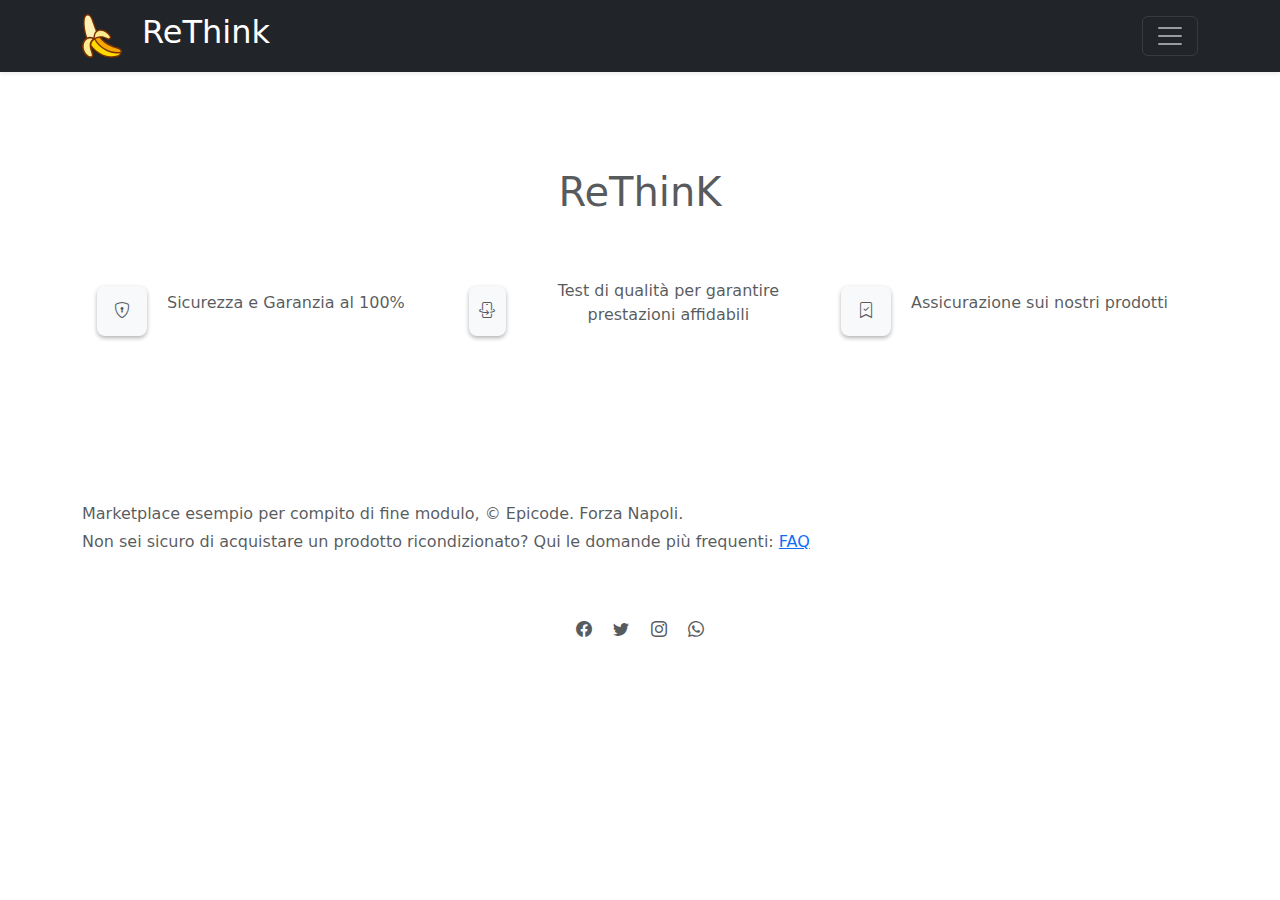
<file: index/index.html>
<!DOCTYPE html>
<html lang="en">
  <head>
    <meta charset="UTF-8" />
    <meta name="viewport" content="width=device-width, initial-scale=1.0" />
    <!-- Boostrap -->
    <link
      href="https://cdn.jsdelivr.net/npm/bootstrap@5.3.3/dist/css/bootstrap.min.css"
      rel="stylesheet"
      integrity="sha384-QWTKZyjpPEjISv5WaRU9OFeRpok6YctnYmDr5pNlyT2bRjXh0JMhjY6hW+ALEwIH"
      crossorigin="anonymous"
    />
    <!-- Boostrap icon -->
    <link rel="stylesheet" href="https://cdn.jsdelivr.net/npm/bootstrap-icons@1.11.3/font/bootstrap-icons.min.css">
    <!-- Favicon -->
    <link rel="icon" href="/assets/banana-icon.svg" type="image/svg">
    <!-- Css -->
    <link rel="stylesheet" href="style.css" />
    <title>ReThink</title>
  </head>
  <body cz-shortcut-listen="true">
    <svg xmlns="http://www.w3.org/2000/svg" class="d-none">
      <symbol id="check2" viewBox="0 0 16 16">
        <path
          d="M13.854 3.646a.5.5 0 0 1 0 .708l-7 7a.5.5 0 0 1-.708 0l-3.5-3.5a.5.5 0 1 1 .708-.708L6.5 10.293l6.646-6.647a.5.5 0 0 1 .708 0z"
        ></path>
      </symbol>
      <symbol id="circle-half" viewBox="0 0 16 16">
        <path
          d="M8 15A7 7 0 1 0 8 1v14zm0 1A8 8 0 1 1 8 0a8 8 0 0 1 0 16z"
        ></path>
      </symbol>
      <symbol id="moon-stars-fill" viewBox="0 0 16 16">
        <path
          d="M6 .278a.768.768 0 0 1 .08.858 7.208 7.208 0 0 0-.878 3.46c0 4.021 3.278 7.277 7.318 7.277.527 0 1.04-.055 1.533-.16a.787.787 0 0 1 .81.316.733.733 0 0 1-.031.893A8.349 8.349 0 0 1 8.344 16C3.734 16 0 12.286 0 7.71 0 4.266 2.114 1.312 5.124.06A.752.752 0 0 1 6 .278z"
        ></path>
        <path
          d="M10.794 3.148a.217.217 0 0 1 .412 0l.387 1.162c.173.518.579.924 1.097 1.097l1.162.387a.217.217 0 0 1 0 .412l-1.162.387a1.734 1.734 0 0 0-1.097 1.097l-.387 1.162a.217.217 0 0 1-.412 0l-.387-1.162A1.734 1.734 0 0 0 9.31 6.593l-1.162-.387a.217.217 0 0 1 0-.412l1.162-.387a1.734 1.734 0 0 0 1.097-1.097l.387-1.162zM13.863.099a.145.145 0 0 1 .274 0l.258.774c.115.346.386.617.732.732l.774.258a.145.145 0 0 1 0 .274l-.774.258a1.156 1.156 0 0 0-.732.732l-.258.774a.145.145 0 0 1-.274 0l-.258-.774a1.156 1.156 0 0 0-.732-.732l-.774-.258a.145.145 0 0 1 0-.274l.774-.258c.346-.115.617-.386.732-.732L13.863.1z"
        ></path>
      </symbol>
      <symbol id="sun-fill" viewBox="0 0 16 16">
        <path
          d="M8 12a4 4 0 1 0 0-8 4 4 0 0 0 0 8zM8 0a.5.5 0 0 1 .5.5v2a.5.5 0 0 1-1 0v-2A.5.5 0 0 1 8 0zm0 13a.5.5 0 0 1 .5.5v2a.5.5 0 0 1-1 0v-2A.5.5 0 0 1 8 13zm8-5a.5.5 0 0 1-.5.5h-2a.5.5 0 0 1 0-1h2a.5.5 0 0 1 .5.5zM3 8a.5.5 0 0 1-.5.5h-2a.5.5 0 0 1 0-1h2A.5.5 0 0 1 3 8zm10.657-5.657a.5.5 0 0 1 0 .707l-1.414 1.415a.5.5 0 1 1-.707-.708l1.414-1.414a.5.5 0 0 1 .707 0zm-9.193 9.193a.5.5 0 0 1 0 .707L3.05 13.657a.5.5 0 0 1-.707-.707l1.414-1.414a.5.5 0 0 1 .707 0zm9.193 2.121a.5.5 0 0 1-.707 0l-1.414-1.414a.5.5 0 0 1 .707-.707l1.414 1.414a.5.5 0 0 1 0 .707zM4.464 4.465a.5.5 0 0 1-.707 0L2.343 3.05a.5.5 0 1 1 .707-.707l1.414 1.414a.5.5 0 0 1 0 .708z"
        ></path>
      </symbol>
    </svg>


    <header data-bs-theme="dark">
      <div class="collapse text-bg-dark" id="navbarHeader">
        <div class="container">
          <div class="row">
            <div class="col-sm-8 col-md-7 py-4">
              <h6>Rinasci con noi</h6>
              <p class="text-body-secondary">
                "Dispositivi ricondizionati di alta qualità, risparmio e sostenibilità<br> per una nuova era tecnologica e ambientale."
              </p>
              <!-- sezione icons -->
              <div class="social-icon d-flex">
                <i class="bi bi-facebook  m-2"></i>
                <i class="bi bi-twitter  m-2"></i>
                <i class="bi bi-instagram  m-2"></i>
                <i class="bi bi-whatsapp  m-2"></i>
              </div>
            </div>
            <div class="col-sm-4 offset-md-1 py-4">
              <h4>Menu</h4>
              <ul class="list-unstyled">
                <li><a href="index.html" class="text-white">Shop</a></li>
                <li><a href="/backoffice/backoffice.html" class="text-white">Aggiungi prodotto</a></li>
                <li><a href="/index/FAQ.html" class="text-white">FAQ</a></li>
              </ul>
            </div>
          </div>
        </div>
      </div>
      <div class="navbar navbar-dark bg-dark shadow-sm">
        <div class="container">
          <a href="/index/index.html" class="navbar-brand d-flex align-items-center">
            <img class="super-mega-banana" src="/assets/banana-icon.svg" alt="banana">
            <h2>ReThink</h2>
          </a>
          <button
            class="navbar-toggler"
            type="button"
            data-bs-toggle="collapse"
            data-bs-target="#navbarHeader"
            aria-controls="navbarHeader"
            aria-expanded="false"
            aria-label="Toggle navigation"
          >
            <span class="navbar-toggler-icon"></span>
          </button>
        </div>
      </div>
    </header>

    <main>
      <!-- MAIN CONTENT -->
      <section class="py-5 text-center container">
        <div class="row py-lg-5">
            <h1 class="fw-light text-body-secondary mb-5">ReThinK</h1>
            <div class="container-content text-body-secondary">
              <div class="first-content d-flex align-items-center ">
                <div class="first-content-icon d-flex justify-content-center align-items-center ">
                  <i class="bi bi-shield-lock"></i>
                </div>
                <p>Sicurezza e Garanzia al 100% </p>
              </div>
              <div class="second-content d-flex align-items-center">
                <div class="second-content-icon d-flex justify-content-center align-items-center">
                  <i class="bi bi-phone-flip"></i>
                </div>
                <p>Test di qualità per garantire prestazioni affidabili</p>
              </div>
              <div class="third-content d-flex align-items-center">
                <div class="third-content-icon d-flex justify-content-center align-items-center ">
                  <i class="bi bi-bookmark-check"></i>
                </div>
               <p>Assicurazione sui nostri prodotti</p>
              </div>
            </div>
        </div>
      </section>
        <div  class="container">
          <div class="row">
            <div id="container-cards" class="container-fluid row d-flex col-12 justify-content-around">
              <!-- visualizzazione cards -->
            </div>
          </div>
        </div>
        <!-- modal section -->
        <div class="modal fade" id="productModal" tabindex="-1" aria-labelledby="productModalLabel" aria-hidden="true">
          <div class="modal-dialog modal-dialog-centered">
            <div class="modal-content">
              <div class="modal-header">
                <h5 class="modal-title" id="productModalLabel">Dettagli Prodotto</h5>
                <button type="button" class="btn-close" data-bs-dismiss="modal" aria-label="Close"></button>
              </div>
              <div class="modal-body">
                <div id="productDetails">
                  <!-- Qui verranno inseriti dinamicamente i dettagli del prodotto -->
                </div>
              </div>
            </div>
          </div>
        </div>
    </main>
    <footer class="text-body-secondary py-5">
      <div class="container">
        <p class="mb-1">
          Marketplace esempio per compito di fine modulo, © Epicode. Forza Napoli.
        </p>
        <p class="mb-0">
          Non sei sicuro di acquistare un prodotto ricondizionato? Qui le domande più frequenti: <a href="/index/FAQ.html">FAQ</a>
        </p>
        <div class="social-icon mt-5 p-3 text-center">
          <i class="bi bi-facebook m-2"></i>
          <i class="bi bi-twitter m-2"></i>
          <i class="bi bi-instagram m-2"></i>
          <i class="bi bi-whatsapp m-2"></i>
        </div>
      </div>
    </footer>
    <script src="https://cdn.jsdelivr.net/npm/bootstrap@5.3.3/dist/js/bootstrap.bundle.min.js" integrity="sha384-YvpcrYf0tY3lHB60NNkmXc5s9fDVZLESaAA55NDzOxhy9GkcIdslK1eN7N6jIeHz" crossorigin="anonymous"></script>

    <script src="script.js"></script>
  </body>
</html>
</file>
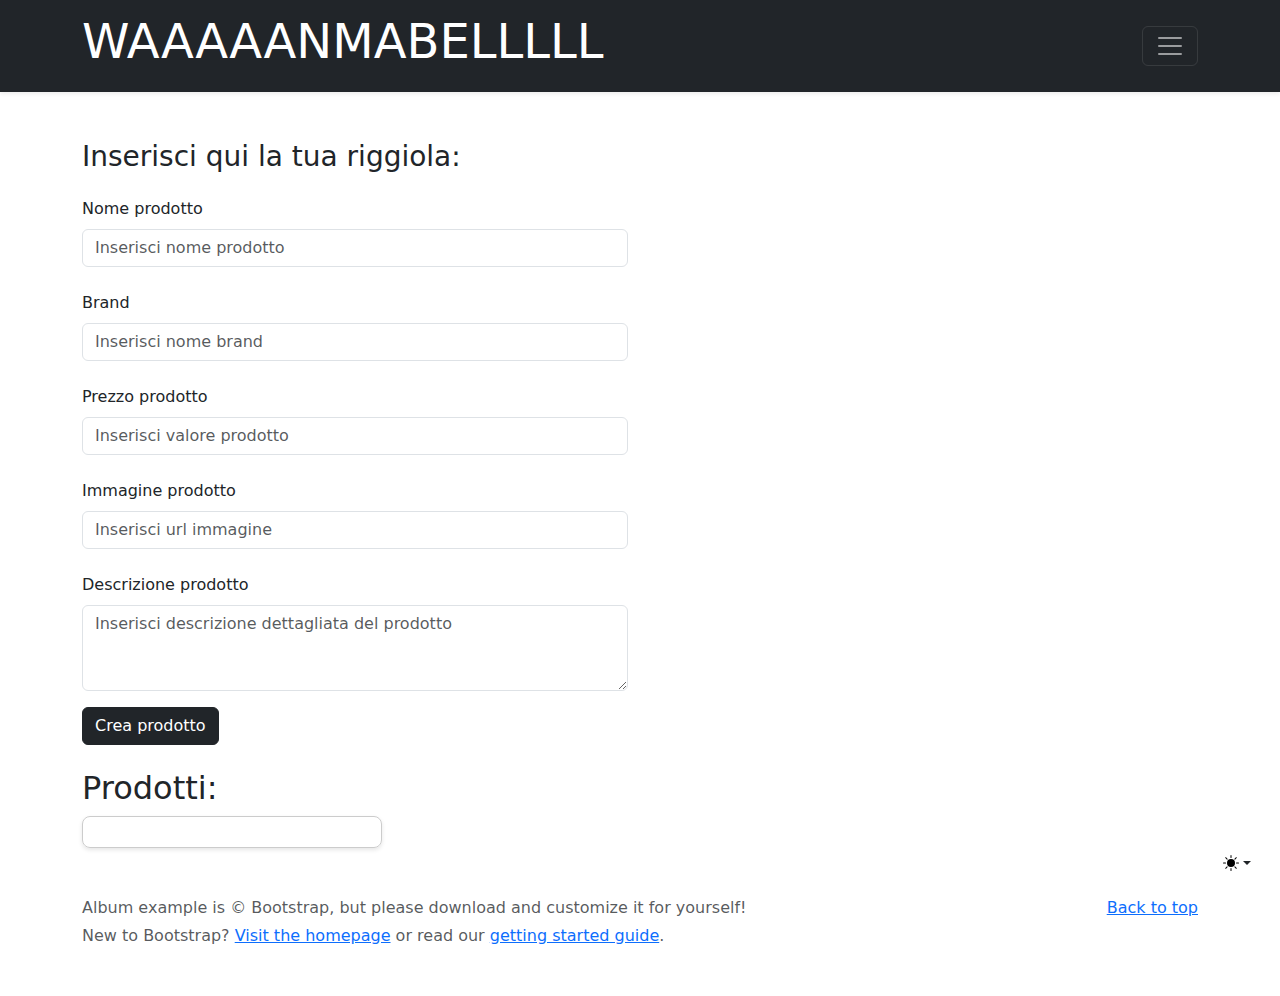
<file: backoffice.html>
<!DOCTYPE html>
<html lang="en">
  <head>
    <meta charset="UTF-8" />
    <meta name="viewport" content="width=device-width, initial-scale=1.0" />
    <!-- Boostrap -->
    <link
      href="https://cdn.jsdelivr.net/npm/bootstrap@5.3.3/dist/css/bootstrap.min.css"
      rel="stylesheet"
      integrity="sha384-QWTKZyjpPEjISv5WaRU9OFeRpok6YctnYmDr5pNlyT2bRjXh0JMhjY6hW+ALEwIH"
      crossorigin="anonymous"
    />
    <!-- Favicon -->
    <!-- <link rel="icon" href="/assets/banana-icon.svg" type="image/svg"> -->
    <!-- Css -->
    <link rel="stylesheet" href="style.css" />
    <title>Marketplace</title>
  </head>
  <body cz-shortcut-listen="true">
    <svg xmlns="http://www.w3.org/2000/svg" class="d-none">
      <symbol id="check2" viewBox="0 0 16 16">
        <path
          d="M13.854 3.646a.5.5 0 0 1 0 .708l-7 7a.5.5 0 0 1-.708 0l-3.5-3.5a.5.5 0 1 1 .708-.708L6.5 10.293l6.646-6.647a.5.5 0 0 1 .708 0z"
        ></path>
      </symbol>
      <symbol id="circle-half" viewBox="0 0 16 16">
        <path
          d="M8 15A7 7 0 1 0 8 1v14zm0 1A8 8 0 1 1 8 0a8 8 0 0 1 0 16z"
        ></path>
      </symbol>
      <symbol id="moon-stars-fill" viewBox="0 0 16 16">
        <path
          d="M6 .278a.768.768 0 0 1 .08.858 7.208 7.208 0 0 0-.878 3.46c0 4.021 3.278 7.277 7.318 7.277.527 0 1.04-.055 1.533-.16a.787.787 0 0 1 .81.316.733.733 0 0 1-.031.893A8.349 8.349 0 0 1 8.344 16C3.734 16 0 12.286 0 7.71 0 4.266 2.114 1.312 5.124.06A.752.752 0 0 1 6 .278z"
        ></path>
        <path
          d="M10.794 3.148a.217.217 0 0 1 .412 0l.387 1.162c.173.518.579.924 1.097 1.097l1.162.387a.217.217 0 0 1 0 .412l-1.162.387a1.734 1.734 0 0 0-1.097 1.097l-.387 1.162a.217.217 0 0 1-.412 0l-.387-1.162A1.734 1.734 0 0 0 9.31 6.593l-1.162-.387a.217.217 0 0 1 0-.412l1.162-.387a1.734 1.734 0 0 0 1.097-1.097l.387-1.162zM13.863.099a.145.145 0 0 1 .274 0l.258.774c.115.346.386.617.732.732l.774.258a.145.145 0 0 1 0 .274l-.774.258a1.156 1.156 0 0 0-.732.732l-.258.774a.145.145 0 0 1-.274 0l-.258-.774a1.156 1.156 0 0 0-.732-.732l-.774-.258a.145.145 0 0 1 0-.274l.774-.258c.346-.115.617-.386.732-.732L13.863.1z"
        ></path>
      </symbol>
      <symbol id="sun-fill" viewBox="0 0 16 16">
        <path
          d="M8 12a4 4 0 1 0 0-8 4 4 0 0 0 0 8zM8 0a.5.5 0 0 1 .5.5v2a.5.5 0 0 1-1 0v-2A.5.5 0 0 1 8 0zm0 13a.5.5 0 0 1 .5.5v2a.5.5 0 0 1-1 0v-2A.5.5 0 0 1 8 13zm8-5a.5.5 0 0 1-.5.5h-2a.5.5 0 0 1 0-1h2a.5.5 0 0 1 .5.5zM3 8a.5.5 0 0 1-.5.5h-2a.5.5 0 0 1 0-1h2A.5.5 0 0 1 3 8zm10.657-5.657a.5.5 0 0 1 0 .707l-1.414 1.415a.5.5 0 1 1-.707-.708l1.414-1.414a.5.5 0 0 1 .707 0zm-9.193 9.193a.5.5 0 0 1 0 .707L3.05 13.657a.5.5 0 0 1-.707-.707l1.414-1.414a.5.5 0 0 1 .707 0zm9.193 2.121a.5.5 0 0 1-.707 0l-1.414-1.414a.5.5 0 0 1 .707-.707l1.414 1.414a.5.5 0 0 1 0 .707zM4.464 4.465a.5.5 0 0 1-.707 0L2.343 3.05a.5.5 0 1 1 .707-.707l1.414 1.414a.5.5 0 0 1 0 .708z"
        ></path>
      </symbol>
    </svg>

    <div
      class="dropdown position-fixed bottom-0 end-0 mb-3 me-3 bd-mode-toggle"
    >
      <button
        class="btn btn-bd-primary py-2 dropdown-toggle d-flex align-items-center"
        id="bd-theme"
        type="button"
        aria-expanded="false"
        data-bs-toggle="dropdown"
        aria-label="Toggle theme (light)"
      >
        <svg class="bi my-1 theme-icon-active" width="1em" height="1em">
          <use href="#sun-fill"></use>
        </svg>
        <span class="visually-hidden" id="bd-theme-text">Toggle theme</span>
      </button>
      <ul
        class="dropdown-menu dropdown-menu-end shadow"
        aria-labelledby="bd-theme-text"
      >
        <li>
          <button
            type="button"
            class="dropdown-item d-flex align-items-center active"
            data-bs-theme-value="light"
            aria-pressed="true"
          >
            <svg class="bi me-2 opacity-50" width="1em" height="1em">
              <use href="#sun-fill"></use>
            </svg>
            Light
            <svg class="bi ms-auto d-none" width="1em" height="1em">
              <use href="#check2"></use>
            </svg>
          </button>
        </li>
        <li>
          <button
            type="button"
            class="dropdown-item d-flex align-items-center"
            data-bs-theme-value="dark"
            aria-pressed="false"
          >
            <svg class="bi me-2 opacity-50" width="1em" height="1em">
              <use href="#moon-stars-fill"></use>
            </svg>
            Dark
            <svg class="bi ms-auto d-none" width="1em" height="1em">
              <use href="#check2"></use>
            </svg>
          </button>
        </li>
        <li>
          <button
            type="button"
            class="dropdown-item d-flex align-items-center"
            data-bs-theme-value="auto"
            aria-pressed="false"
          >
            <svg class="bi me-2 opacity-50" width="1em" height="1em">
              <use href="#circle-half"></use>
            </svg>
            Auto
            <svg class="bi ms-auto d-none" width="1em" height="1em">
              <use href="#check2"></use>
            </svg>
          </button>
        </li>
      </ul>
    </div>

    <header data-bs-theme="dark">
      <div class="collapse text-bg-dark" id="navbarHeader">
        <div class="container">
          <div class="row">
            <div class="col-sm-8 col-md-7 py-4">
              <h6>About</h6>
              <p class="text-body-secondary">
                "un bel copy super accattivante"
              </p>
            </div>
            <div class="col-sm-4 offset-md-1 py-4">
              <h4>Menu</h4>
              <ul class="list-unstyled">
                <li><a href="index.html" class="text-white">Shop</a>
                </li>
                <!-- <li><a href="#" class="text-white">Like on Facebook</a></li> -->
               <!--  <li><a href="#" class="text-white">Email me</a></li> -->
              </ul>
            </div>
          </div>
        </div>
      </div>
      <div class="navbar navbar-dark bg-dark shadow-sm">
        <div class="container">
          <a href="#" class="navbar-brand d-flex align-items-center">
            <!-- <img class="super-mega-banana" src="/assets/banana-icon.svg" alt="banana"> -->
            <!-- <img src="/assets/banana-icon.svg" alt="banana"> --> <!-- da inserire logo -->
              <path
                d="M23 19a2 2 0 0 1-2 2H3a2 2 0 0 1-2-2V8a2 2 0 0 1 2-2h4l2-3h6l2 3h4a2 2 0 0 1 2 2z"
              ></path>
              <circle cx="12" cy="13" r="4"></circle>
            </svg>
            <h1>WAAAAANMABELLLLL</h1>
          </a>
          <button
            class="navbar-toggler"
            type="button"
            data-bs-toggle="collapse"
            data-bs-target="#navbarHeader"
            aria-controls="navbarHeader"
            aria-expanded="false"
            aria-label="Toggle navigation"
          >
            <span class="navbar-toggler-icon"></span>
          </button>
        </div>
      </div>
    </header>

    <main>
     <div class="container">
      <div class="row">
        <form class="col-12 mt-5 col-lg-6 col-md-6 col-sm-12 needs-validation" novalidate="">
          <h3 class="mb-4">Inserisci qui la tua riggiola:</h3>
          <label for="name-item" class="form-label">Nome prodotto</label>
          <input type="text" class="form-control mb-4" id="name-item" placeholder="Inserisci nome prodotto" value="" required="">
          <label for="brand-item" class="form-label">Brand</label>
          <input type="text" class="form-control mb-4" id="brand-item" placeholder="Inserisci nome brand" value="" required="">
          <label for="price-item" class="form-label">Prezzo prodotto</label>
          <input type="number" class="form-control mb-4" id="price-item" placeholder="Inserisci valore prodotto" value="" required="">
          <label for="img-item" class="form-label">Immagine prodotto</label>
          <input type="url" class="form-control mb-4" id="image-item" placeholder="Inserisci url immagine" value="" required="">
          <div class="form-group">
            <label for="description-item" class="form-label">Descrizione prodotto</label>
            <textarea class="form-control" id="description-item" placeholder="Inserisci descrizione dettagliata del prodotto" cols="20" rows="3"></textarea>
          </div>
          <button type="button" id="submitBtn" class="btn btn-dark mt-3">Crea prodotto</button>
          </div>
          <div class="category">
            <h2 class="mt-4">Prodotti:</h2>
            <div id="product-card">
            <!-- div vuoto per inserimento card prodotti -->
          </div>
          </div>
        </form>
      </div>
     </div>
    </main>

    <footer class="text-body-secondary py-5">
      <div class="container">
        <p class="float-end mb-1">
          <a href="#">Back to top</a>
        </p>
        <p class="mb-1">
          Album example is © Bootstrap, but please download and customize it for
          yourself!
        </p>
        <p class="mb-0">
          New to Bootstrap? <a href="/">Visit the homepage</a> or read our
          <a href="/docs/5.3/getting-started/introduction/"
            >getting started guide</a
          >.
        </p>
      </div>
    </footer>
    <script src="https://cdn.jsdelivr.net/npm/bootstrap@5.3.3/dist/js/bootstrap.bundle.min.js" integrity="sha384-YvpcrYf0tY3lHB60NNkmXc5s9fDVZLESaAA55NDzOxhy9GkcIdslK1eN7N6jIeHz" crossorigin="anonymous"></script>
    <script src="backoffice.js"></script>
  </body>
</html>
</file>
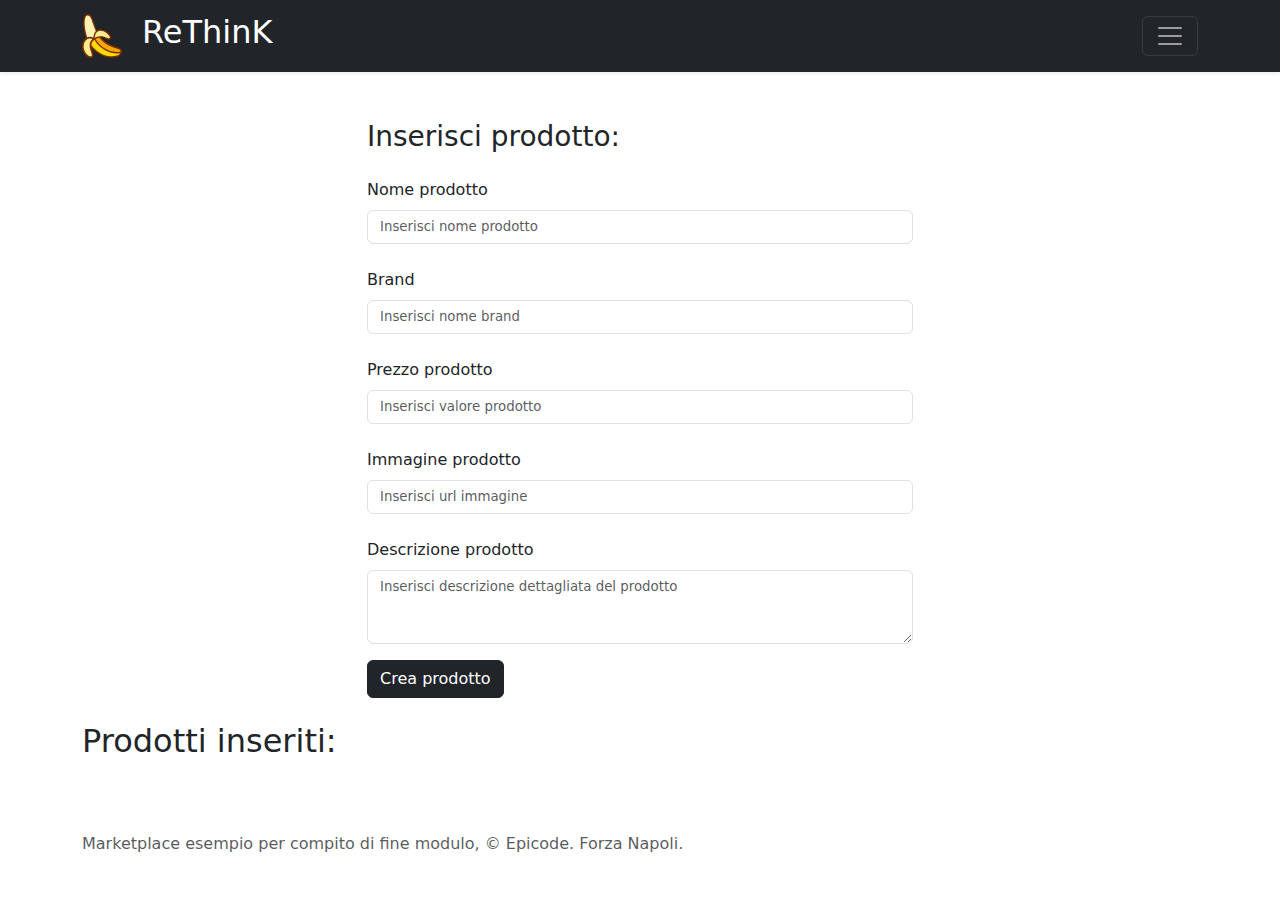
<file: backoffice/backoffice.html>
<!DOCTYPE html>
<html lang="en">
  <head>
    <meta charset="UTF-8" />
    <meta name="viewport" content="width=device-width, initial-scale=1.0" />
    <!-- Boostrap -->
    <link
      href="https://cdn.jsdelivr.net/npm/bootstrap@5.3.3/dist/css/bootstrap.min.css"
      rel="stylesheet"
      integrity="sha384-QWTKZyjpPEjISv5WaRU9OFeRpok6YctnYmDr5pNlyT2bRjXh0JMhjY6hW+ALEwIH"
      crossorigin="anonymous"
    />
    <!-- Favicon -->
    <link rel="icon" href="/assets/banana-icon.svg" type="image/svg">
    <!-- Css -->
    <link rel="stylesheet" href="/index/style.css" />
    <title>ReThink - Backoffice</title>
  </head>
  <body cz-shortcut-listen="true">
    <svg xmlns="http://www.w3.org/2000/svg" class="d-none">
      <symbol id="check2" viewBox="0 0 16 16">
        <path
          d="M13.854 3.646a.5.5 0 0 1 0 .708l-7 7a.5.5 0 0 1-.708 0l-3.5-3.5a.5.5 0 1 1 .708-.708L6.5 10.293l6.646-6.647a.5.5 0 0 1 .708 0z"
        ></path>
      </symbol>
      <symbol id="circle-half" viewBox="0 0 16 16">
        <path
          d="M8 15A7 7 0 1 0 8 1v14zm0 1A8 8 0 1 1 8 0a8 8 0 0 1 0 16z"
        ></path>
      </symbol>
      <symbol id="moon-stars-fill" viewBox="0 0 16 16">
        <path
          d="M6 .278a.768.768 0 0 1 .08.858 7.208 7.208 0 0 0-.878 3.46c0 4.021 3.278 7.277 7.318 7.277.527 0 1.04-.055 1.533-.16a.787.787 0 0 1 .81.316.733.733 0 0 1-.031.893A8.349 8.349 0 0 1 8.344 16C3.734 16 0 12.286 0 7.71 0 4.266 2.114 1.312 5.124.06A.752.752 0 0 1 6 .278z"
        ></path>
        <path
          d="M10.794 3.148a.217.217 0 0 1 .412 0l.387 1.162c.173.518.579.924 1.097 1.097l1.162.387a.217.217 0 0 1 0 .412l-1.162.387a1.734 1.734 0 0 0-1.097 1.097l-.387 1.162a.217.217 0 0 1-.412 0l-.387-1.162A1.734 1.734 0 0 0 9.31 6.593l-1.162-.387a.217.217 0 0 1 0-.412l1.162-.387a1.734 1.734 0 0 0 1.097-1.097l.387-1.162zM13.863.099a.145.145 0 0 1 .274 0l.258.774c.115.346.386.617.732.732l.774.258a.145.145 0 0 1 0 .274l-.774.258a1.156 1.156 0 0 0-.732.732l-.258.774a.145.145 0 0 1-.274 0l-.258-.774a1.156 1.156 0 0 0-.732-.732l-.774-.258a.145.145 0 0 1 0-.274l.774-.258c.346-.115.617-.386.732-.732L13.863.1z"
        ></path>
      </symbol>
      <symbol id="sun-fill" viewBox="0 0 16 16">
        <path
          d="M8 12a4 4 0 1 0 0-8 4 4 0 0 0 0 8zM8 0a.5.5 0 0 1 .5.5v2a.5.5 0 0 1-1 0v-2A.5.5 0 0 1 8 0zm0 13a.5.5 0 0 1 .5.5v2a.5.5 0 0 1-1 0v-2A.5.5 0 0 1 8 13zm8-5a.5.5 0 0 1-.5.5h-2a.5.5 0 0 1 0-1h2a.5.5 0 0 1 .5.5zM3 8a.5.5 0 0 1-.5.5h-2a.5.5 0 0 1 0-1h2A.5.5 0 0 1 3 8zm10.657-5.657a.5.5 0 0 1 0 .707l-1.414 1.415a.5.5 0 1 1-.707-.708l1.414-1.414a.5.5 0 0 1 .707 0zm-9.193 9.193a.5.5 0 0 1 0 .707L3.05 13.657a.5.5 0 0 1-.707-.707l1.414-1.414a.5.5 0 0 1 .707 0zm9.193 2.121a.5.5 0 0 1-.707 0l-1.414-1.414a.5.5 0 0 1 .707-.707l1.414 1.414a.5.5 0 0 1 0 .707zM4.464 4.465a.5.5 0 0 1-.707 0L2.343 3.05a.5.5 0 1 1 .707-.707l1.414 1.414a.5.5 0 0 1 0 .708z"
        ></path>
      </symbol>
    </svg>

    <header data-bs-theme="dark">
      <div class="collapse text-bg-dark" id="navbarHeader">
        <div class="container">
          <div class="row">
            <div class="col-sm-8 col-md-7 py-4">
              <h6>Portale privato</h6>
              <p class="text-body-secondary">
                Inserisci i prodotti
                <br>
                RICORDA: compila tutti i campi richiesti
              </p>
              <!-- sezione icons -->
              <div class="social-icon d-flex">
                <i class="bi bi-facebook  m-2"></i>
                <i class="bi bi-twitter  m-2"></i>
                <i class="bi bi-instagram  m-2"></i>
                <i class="bi bi-whatsapp  m-2"></i>
              </div>
            </div>
            <div class="col-sm-4 offset-md-1 py-4">
              <h4>Menu</h4>
              <ul class="list-unstyled">
                <li>
                  <a href="/index/index.html" class="text-white">Shop</a>
                </li>
              </ul>
            </div>
          </div>
        </div>
      </div>
      <div class="navbar navbar-dark bg-dark shadow-sm">
        <div class="container">
          <a href="/index/index.html" class="navbar-brand d-flex align-items-center">
            <img class="super-mega-banana" src="/assets/banana-icon.svg" alt="banana">
            <h2>ReThinK</h2>
          </a>
          <button
            class="navbar-toggler"
            type="button"
            data-bs-toggle="collapse"
            data-bs-target="#navbarHeader"
            aria-controls="navbarHeader"
            aria-expanded="false"
            aria-label="Toggle navigation"
          >
            <span class="navbar-toggler-icon"></span>
          </button>
        </div>
      </div>
    </header>

    <main>
     <div class="container">
      <div class="row d-flex justify-content-around">
        <form class="col-9 mt-5 col-lg-6 col-md-6 col-sm-12 needs-validation" novalidate="">
          <h3 class="mb-4">Inserisci prodotto:</h3>
          <label for="name-item" class="form-label">Nome prodotto</label>
          <input type="text" class="form-control mb-4" id="name-item" placeholder="Inserisci nome prodotto" value="" required>
          <label for="brand-item" class="form-label">Brand</label>
          <input type="text" class="form-control mb-4" id="brand-item" placeholder="Inserisci nome brand" value="" required>
          <label for="price-item" class="form-label">Prezzo prodotto</label>
          <input type="number" class="form-control mb-4" id="price-item" placeholder="Inserisci valore prodotto" value="" required>
          <label for="img-item" class="form-label">Immagine prodotto</label>
          <input type="url" class="form-control mb-4" id="image-item" placeholder="Inserisci url immagine" value="" required>
          <div class="form-group">
            <label for="description-item" class="form-label">Descrizione prodotto</label>
            <textarea class="form-control" id="description-item" placeholder="Inserisci descrizione dettagliata del prodotto" cols="20" rows="3"></textarea>
          </div>
          <button type="button" id="submitBtn" class="btn btn-dark mt-3">Crea prodotto</button>
        </form>
      </div>
        <h2 class="mt-4 mb-4">Prodotti inseriti:</h2>
        <div id="container-cards" class="container-fluid row d-flex col-12 justify-content-around">
          <!-- visualizzazione cards -->
        </div>
      </div>
    </div>
    <!-- modal section -->
    <!-- Modal -->
  <div class="modal fade" id="editModal" tabindex="-1" aria-labelledby="editModalLabel" aria-hidden="true">
    <div class="modal-dialog">
      <div class="modal-content">
        <div class="modal-header">
          <h5 class="modal-title" id="editModalLabel">Modifica Prodotto</h5>
          <button type="button" class="btn-close" data-bs-dismiss="modal" aria-label="Close"></button>
        </div>
        <div class="modal-body">
          <!-- Form per la modifica del prodotto -->
          <form id="editForm">
            <!-- Input per i campi da modificare -->
            <div class="mb-3">
              <label for="edit-name" class="form-label">Nome prodotto</label>
              <input type="text" class="form-control" id="edit-name" required>
            </div>
            <div class="mb-3">
              <label for="edit-brand" class="form-label">Brand</label>
              <input type="text" class="form-control" id="edit-brand" required>
            </div>
            <div class="mb-3">
              <label for="edit-price" class="form-label">Prezzo prodotto</label>
              <input type="number" class="form-control" id="edit-price" required>
            </div>
            <div class="mb-3">
              <label for="edit-image" class="form-label">Immagine prodotto</label>
              <input type="url" class="form-control" id="edit-image" required>
            </div>
            <div class="mb-3">
              <label for="edit-description" class="form-label">Descrizione prodotto</label>
              <textarea class="form-control" id="edit-description" rows="3"></textarea>
            </div>
            <input type="hidden" id="edit-id">
            <!-- Button per l'invio del form -->
            <button type="button" class="btn btn-dark " data-bs-dismiss="modal">Annulla</button>

            <button type="submit" class="btn btn-primary">Salva modifiche</button>
          </form>
        </div>
      </div>
    </div>
  </div>

    </main>

    <footer class="text-body-secondary py-5">
      <div class="container">
        <p class="mb-1">
          Marketplace esempio per compito di fine modulo, © Epicode. Forza Napoli.
        </p>            
      </div>
    </footer>
    <script src="https://cdn.jsdelivr.net/npm/bootstrap@5.3.3/dist/js/bootstrap.bundle.min.js" integrity="sha384-YvpcrYf0tY3lHB60NNkmXc5s9fDVZLESaAA55NDzOxhy9GkcIdslK1eN7N6jIeHz" crossorigin="anonymous"></script>
    <script src="backoffice.js"></script>
  </body>
</html>
</file>
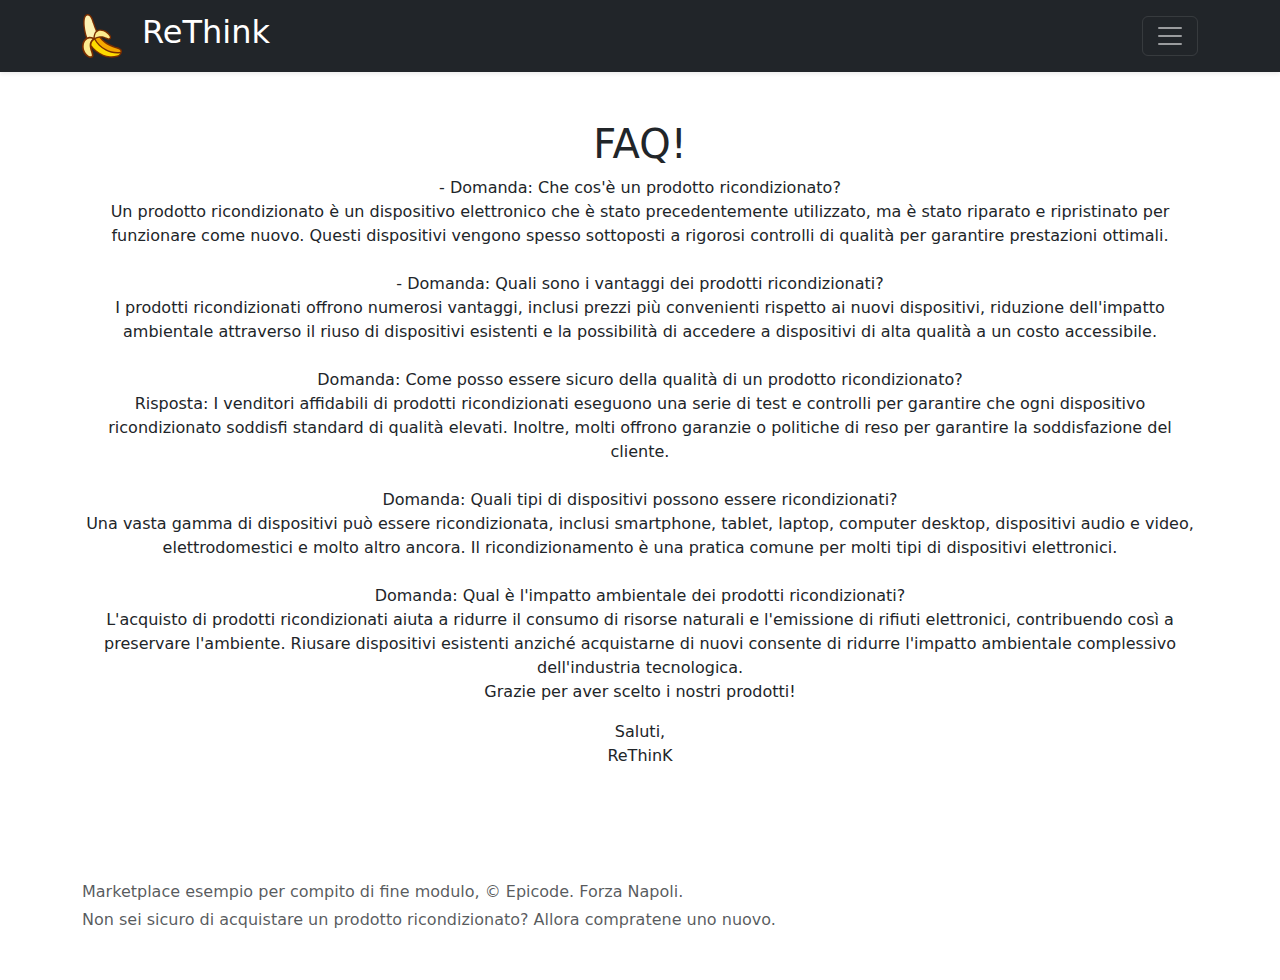
<file: index/FAQ.html>
<!DOCTYPE html>
<html lang="en">
  <head>
    <meta charset="UTF-8" />
    <meta name="viewport" content="width=device-width, initial-scale=1.0" />
    <!-- Boostrap -->
    <link
      href="https://cdn.jsdelivr.net/npm/bootstrap@5.3.3/dist/css/bootstrap.min.css"
      rel="stylesheet"
      integrity="sha384-QWTKZyjpPEjISv5WaRU9OFeRpok6YctnYmDr5pNlyT2bRjXh0JMhjY6hW+ALEwIH"
      crossorigin="anonymous"
    />
    <!-- Boostrap icon -->
    <link rel="stylesheet" href="https://cdn.jsdelivr.net/npm/bootstrap-icons@1.11.3/font/bootstrap-icons.min.css">
    <!-- Favicon -->
    <link rel="icon" href="/home/assets/banana-icon.svg" type="image/svg">
    <!-- Css -->
    <link rel="stylesheet" href="style.css" />
    <title>ReThink</title>
  </head>
  <body cz-shortcut-listen="true">
    <svg xmlns="http://www.w3.org/2000/svg" class="d-none">
      <symbol id="check2" viewBox="0 0 16 16">
        <path
          d="M13.854 3.646a.5.5 0 0 1 0 .708l-7 7a.5.5 0 0 1-.708 0l-3.5-3.5a.5.5 0 1 1 .708-.708L6.5 10.293l6.646-6.647a.5.5 0 0 1 .708 0z"
        ></path>
      </symbol>
      <symbol id="circle-half" viewBox="0 0 16 16">
        <path
          d="M8 15A7 7 0 1 0 8 1v14zm0 1A8 8 0 1 1 8 0a8 8 0 0 1 0 16z"
        ></path>
      </symbol>
      <symbol id="moon-stars-fill" viewBox="0 0 16 16">
        <path
          d="M6 .278a.768.768 0 0 1 .08.858 7.208 7.208 0 0 0-.878 3.46c0 4.021 3.278 7.277 7.318 7.277.527 0 1.04-.055 1.533-.16a.787.787 0 0 1 .81.316.733.733 0 0 1-.031.893A8.349 8.349 0 0 1 8.344 16C3.734 16 0 12.286 0 7.71 0 4.266 2.114 1.312 5.124.06A.752.752 0 0 1 6 .278z"
        ></path>
        <path
          d="M10.794 3.148a.217.217 0 0 1 .412 0l.387 1.162c.173.518.579.924 1.097 1.097l1.162.387a.217.217 0 0 1 0 .412l-1.162.387a1.734 1.734 0 0 0-1.097 1.097l-.387 1.162a.217.217 0 0 1-.412 0l-.387-1.162A1.734 1.734 0 0 0 9.31 6.593l-1.162-.387a.217.217 0 0 1 0-.412l1.162-.387a1.734 1.734 0 0 0 1.097-1.097l.387-1.162zM13.863.099a.145.145 0 0 1 .274 0l.258.774c.115.346.386.617.732.732l.774.258a.145.145 0 0 1 0 .274l-.774.258a1.156 1.156 0 0 0-.732.732l-.258.774a.145.145 0 0 1-.274 0l-.258-.774a1.156 1.156 0 0 0-.732-.732l-.774-.258a.145.145 0 0 1 0-.274l.774-.258c.346-.115.617-.386.732-.732L13.863.1z"
        ></path>
      </symbol>
      <symbol id="sun-fill" viewBox="0 0 16 16">
        <path
          d="M8 12a4 4 0 1 0 0-8 4 4 0 0 0 0 8zM8 0a.5.5 0 0 1 .5.5v2a.5.5 0 0 1-1 0v-2A.5.5 0 0 1 8 0zm0 13a.5.5 0 0 1 .5.5v2a.5.5 0 0 1-1 0v-2A.5.5 0 0 1 8 13zm8-5a.5.5 0 0 1-.5.5h-2a.5.5 0 0 1 0-1h2a.5.5 0 0 1 .5.5zM3 8a.5.5 0 0 1-.5.5h-2a.5.5 0 0 1 0-1h2A.5.5 0 0 1 3 8zm10.657-5.657a.5.5 0 0 1 0 .707l-1.414 1.415a.5.5 0 1 1-.707-.708l1.414-1.414a.5.5 0 0 1 .707 0zm-9.193 9.193a.5.5 0 0 1 0 .707L3.05 13.657a.5.5 0 0 1-.707-.707l1.414-1.414a.5.5 0 0 1 .707 0zm9.193 2.121a.5.5 0 0 1-.707 0l-1.414-1.414a.5.5 0 0 1 .707-.707l1.414 1.414a.5.5 0 0 1 0 .707zM4.464 4.465a.5.5 0 0 1-.707 0L2.343 3.05a.5.5 0 1 1 .707-.707l1.414 1.414a.5.5 0 0 1 0 .708z"
        ></path>
      </symbol>
    </svg>


    <header data-bs-theme="dark">
      <div class="collapse text-bg-dark" id="navbarHeader">
        <div class="container">
          <div class="row">
            <div class="col-sm-8 col-md-7 py-4">
                <h6>Rinasci con noi</h6>
                <p class="text-body-secondary">
                  "Dispositivi ricondizionati di alta qualità, risparmio e sostenibilità<br> per una nuova era tecnologica e ambientale."
                </p>
                <!-- sezione icons -->
                <div class="social-icon d-flex">
                  <i class="bi bi-facebook  m-2"></i>
                  <i class="bi bi-twitter  m-2"></i>
                  <i class="bi bi-instagram  m-2"></i>
                  <i class="bi bi-whatsapp  m-2"></i>
                </div>
              </div>
            <div class="col-sm-4 offset-md-1 py-4">
              <h4>Menu</h4>
              <ul class="list-unstyled">
                <li><a href="index.html" class="text-white">Shop</a></li>
                <li><a href="/backoffice/backoffice.html" class="text-white">Aggiungi prodotto</a></li>
              </ul>
            </div>
          </div>
        </div>
      </div>
      <div class="navbar navbar-dark bg-dark shadow-sm">
        <div class="container">
          <a href="#" class="navbar-brand d-flex align-items-center">
            <img class="super-mega-banana" src="/assets/banana-icon.svg" alt="banana">
            <h2>ReThink</h2>
          </a>
          <button
            class="navbar-toggler"
            type="button"
            data-bs-toggle="collapse"
            data-bs-target="#navbarHeader"
            aria-controls="navbarHeader"
            aria-expanded="false"
            aria-label="Toggle navigation"
          >
            <span class="navbar-toggler-icon"></span>
          </button>
        </div>
      </div>
    </header>

    <main>
      <section class="py-5 text-center container">
        <table>
            <table cellpadding="0" cellspacing="0" width="100%">
                <tr>
                  <td text-align="center">
                    <h1>FAQ!</h1>
                  </td>
                </tr>
                <tr>
                  <td>
                    - Domanda: Che cos'è un prodotto ricondizionato?<br>
                    Un prodotto ricondizionato è un dispositivo elettronico che è stato precedentemente utilizzato, ma è stato riparato e ripristinato per funzionare come nuovo. Questi dispositivi vengono spesso sottoposti a rigorosi controlli di qualità per garantire prestazioni ottimali.
                  </td>
                </tr>
                <tr>
                  <td text-align="center"><br>
                    - Domanda: Quali sono i vantaggi dei prodotti ricondizionati?<br>
                    I prodotti ricondizionati offrono numerosi vantaggi, inclusi prezzi più convenienti rispetto ai nuovi dispositivi, riduzione dell'impatto ambientale attraverso il riuso di dispositivi esistenti e la possibilità di accedere a dispositivi di alta qualità a un costo accessibile.
                    </td>
                </tr>
                <tr>
                    <td text-align="center"><br>
                        Domanda: Come posso essere sicuro della qualità di un prodotto ricondizionato?<br>
                        Risposta: I venditori affidabili di prodotti ricondizionati eseguono una serie di test e controlli per garantire che ogni dispositivo ricondizionato soddisfi standard di qualità elevati. Inoltre, molti offrono garanzie o politiche di reso per garantire la soddisfazione del cliente.                      
                    </td>
                </tr>
                <tr>
                    <td text-align="center"><br>
                        Domanda: Quali tipi di dispositivi possono essere ricondizionati?<br>
                        Una vasta gamma di dispositivi può essere ricondizionata, inclusi smartphone, tablet, laptop, computer desktop, dispositivi audio e video, elettrodomestici e molto altro ancora. Il ricondizionamento è una pratica comune per molti tipi di dispositivi elettronici.
                    </td>
                </tr>
                <tr>
                    <td text-align="center"><br>
                        Domanda: Qual è l'impatto ambientale dei prodotti ricondizionati?<br>
                        L'acquisto di prodotti ricondizionati aiuta a ridurre il consumo di risorse naturali e l'emissione di rifiuti elettronici, contribuendo così a preservare l'ambiente. Riusare dispositivi esistenti anziché acquistarne di nuovi consente di ridurre l'impatto ambientale complessivo dell'industria tecnologica.
                    </td>
                </tr>
                
                <tr>
                  <td>
                    <p>Grazie per aver scelto i nostri prodotti!</p>
                    <p>Saluti,<br>ReThinK</p>
                  </td>
                </tr>
              </table>
        </table>
      </section>
    </main>

    <footer class="text-body-secondary py-5">
        <div class="container">
          <p class="mb-1">
            Marketplace esempio per compito di fine modulo, © Epicode. Forza Napoli.
          </p>
          <p class="mb-0">
            Non sei sicuro di acquistare un prodotto ricondizionato? Allora compratene uno nuovo.</a>
            <a href="/docs/5.3/getting-started/introduction/"
              
            >
          </p>
        </div>
      </footer>
    <script src="https://cdn.jsdelivr.net/npm/bootstrap@5.3.3/dist/js/bootstrap.bundle.min.js" integrity="sha384-YvpcrYf0tY3lHB60NNkmXc5s9fDVZLESaAA55NDzOxhy9GkcIdslK1eN7N6jIeHz" crossorigin="anonymous"></script>
    
    <script src="script.js"></script>
  </body>
</html>
</file>
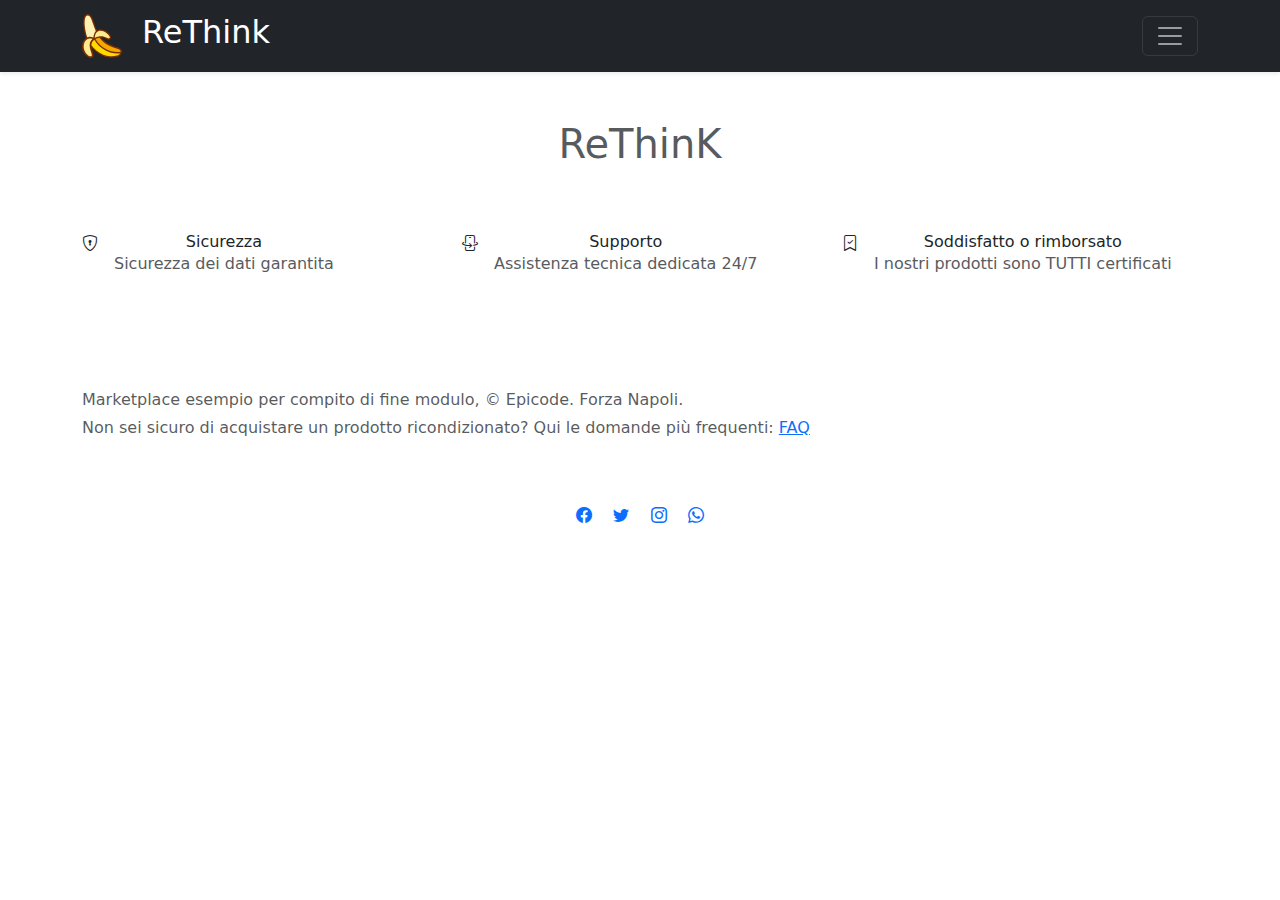
<file: product/product.html>
<!DOCTYPE html>
<html lang="en">
  <head>
    <meta charset="UTF-8" />
    <meta name="viewport" content="width=device-width, initial-scale=1.0" />
    <!-- Boostrap -->
    <link
      href="https://cdn.jsdelivr.net/npm/bootstrap@5.3.3/dist/css/bootstrap.min.css"
      rel="stylesheet"
      integrity="sha384-QWTKZyjpPEjISv5WaRU9OFeRpok6YctnYmDr5pNlyT2bRjXh0JMhjY6hW+ALEwIH"
      crossorigin="anonymous"
    />
    <!-- Boostrap icon -->
    <link rel="stylesheet" href="https://cdn.jsdelivr.net/npm/bootstrap-icons@1.11.3/font/bootstrap-icons.min.css">
    <!-- Favicon -->
    <link rel="icon" href="/assets/banana-icon.svg" type="image/svg">
    <!-- Css -->
    <link rel="stylesheet" href="/index/style.css" />
    <title>ReThink</title>
  </head>
  <body cz-shortcut-listen="true">
    <svg xmlns="http://www.w3.org/2000/svg" class="d-none">
      <symbol id="check2" viewBox="0 0 16 16">
        <path
          d="M13.854 3.646a.5.5 0 0 1 0 .708l-7 7a.5.5 0 0 1-.708 0l-3.5-3.5a.5.5 0 1 1 .708-.708L6.5 10.293l6.646-6.647a.5.5 0 0 1 .708 0z"
        ></path>
      </symbol>
      <symbol id="circle-half" viewBox="0 0 16 16">
        <path
          d="M8 15A7 7 0 1 0 8 1v14zm0 1A8 8 0 1 1 8 0a8 8 0 0 1 0 16z"
        ></path>
      </symbol>
      <symbol id="moon-stars-fill" viewBox="0 0 16 16">
        <path
          d="M6 .278a.768.768 0 0 1 .08.858 7.208 7.208 0 0 0-.878 3.46c0 4.021 3.278 7.277 7.318 7.277.527 0 1.04-.055 1.533-.16a.787.787 0 0 1 .81.316.733.733 0 0 1-.031.893A8.349 8.349 0 0 1 8.344 16C3.734 16 0 12.286 0 7.71 0 4.266 2.114 1.312 5.124.06A.752.752 0 0 1 6 .278z"
        ></path>
        <path
          d="M10.794 3.148a.217.217 0 0 1 .412 0l.387 1.162c.173.518.579.924 1.097 1.097l1.162.387a.217.217 0 0 1 0 .412l-1.162.387a1.734 1.734 0 0 0-1.097 1.097l-.387 1.162a.217.217 0 0 1-.412 0l-.387-1.162A1.734 1.734 0 0 0 9.31 6.593l-1.162-.387a.217.217 0 0 1 0-.412l1.162-.387a1.734 1.734 0 0 0 1.097-1.097l.387-1.162zM13.863.099a.145.145 0 0 1 .274 0l.258.774c.115.346.386.617.732.732l.774.258a.145.145 0 0 1 0 .274l-.774.258a1.156 1.156 0 0 0-.732.732l-.258.774a.145.145 0 0 1-.274 0l-.258-.774a1.156 1.156 0 0 0-.732-.732l-.774-.258a.145.145 0 0 1 0-.274l.774-.258c.346-.115.617-.386.732-.732L13.863.1z"
        ></path>
      </symbol>
      <symbol id="sun-fill" viewBox="0 0 16 16">
        <path
          d="M8 12a4 4 0 1 0 0-8 4 4 0 0 0 0 8zM8 0a.5.5 0 0 1 .5.5v2a.5.5 0 0 1-1 0v-2A.5.5 0 0 1 8 0zm0 13a.5.5 0 0 1 .5.5v2a.5.5 0 0 1-1 0v-2A.5.5 0 0 1 8 13zm8-5a.5.5 0 0 1-.5.5h-2a.5.5 0 0 1 0-1h2a.5.5 0 0 1 .5.5zM3 8a.5.5 0 0 1-.5.5h-2a.5.5 0 0 1 0-1h2A.5.5 0 0 1 3 8zm10.657-5.657a.5.5 0 0 1 0 .707l-1.414 1.415a.5.5 0 1 1-.707-.708l1.414-1.414a.5.5 0 0 1 .707 0zm-9.193 9.193a.5.5 0 0 1 0 .707L3.05 13.657a.5.5 0 0 1-.707-.707l1.414-1.414a.5.5 0 0 1 .707 0zm9.193 2.121a.5.5 0 0 1-.707 0l-1.414-1.414a.5.5 0 0 1 .707-.707l1.414 1.414a.5.5 0 0 1 0 .707zM4.464 4.465a.5.5 0 0 1-.707 0L2.343 3.05a.5.5 0 1 1 .707-.707l1.414 1.414a.5.5 0 0 1 0 .708z"
        ></path>
      </symbol>
    </svg>


    <header data-bs-theme="dark">
      <div class="collapse text-bg-dark" id="navbarHeader">
        <div class="container">
          <div class="row">
            <div class="col-sm-8 col-md-7 py-4">
              <h6>Rinasci con noi</h6>
              <p class="text-body-secondary">
                "Dispositivi ricondizionati di alta qualità, risparmio e sostenibilità<br> per una nuova era tecnologica e ambientale."
              </p>
              <!-- sezione icons -->
              <div class="social-icon d-flex">
                <a class="social-icon-i-navbar" href="https://www.facebook.com"><i class="bi bi-facebook  m-2"></i></a>
                <a class="social-icon-i-navbar" href="https://www.twitter.com"><i class="bi bi-twitter  m-2"></i></a>
                <a class="social-icon-i-navbar" href="https://www.instagram.com"><i class="bi bi-instagram  m-2"></i></a>
                <a class="social-icon-i-navbar"href="https://www.whatsapp.com"><i class="bi bi-whatsapp  m-2"></i></a>
              </div>
            </div>
            <div class="col-sm-4 offset-md-1 py-4">
              <h4>Menu</h4>
              <ul class="list-unstyled">
                <li><a href="index.html" class="text-white">Shop</a></li>
                <li><a href="/backoffice/backoffice.html" class="text-white">Aggiungi prodotto</a></li>
                <li><a href="/services/FAQ.html" class="text-white">FAQ</a></li>
              </ul>
            </div>
          </div>
        </div>
      </div>
      <div class="navbar navbar-dark bg-dark shadow-sm">
        <div class="container">
          <a href="/index/index.html" class="navbar-brand d-flex align-items-center">
            <img class="super-mega-banana" src="/assets/banana-icon.svg" alt="banana">
            <h2>ReThink</h2>
          </a>
          <button
            class="navbar-toggler"
            type="button"
            data-bs-toggle="collapse"
            data-bs-target="#navbarHeader"
            aria-controls="navbarHeader"
            aria-expanded="false"
            aria-label="Toggle navigation"
          >
            <span class="navbar-toggler-icon"></span>
          </button>
        </div>
      </div>
    </header>

    <main>
      <!-- MAIN CONTENT -->
      <section class="py-5 text-center">
        <div class="container" id="container-content">
            <h1 class="fw-light text-body-secondary mb-5">ReThinK</h1>
        </div>
        <div class="container">
          <div class="row d-flex">
            <div class="col">
              <a
                href="#"
                class="list-group-item list-group-item-action d-flex gap-3 py-3"
                aria-current="true"
              >
              <div class="list-group-icon-box">
                <i class="bi bi-shield-lock"></i>
              </div>
                <div class="d-flex gap-2 w-100 justify-content-between">
                  <div>
                    <h6 class="mb-0">Sicurezza</h6>
                    <p class="mb-0 opacity-75">Sicurezza dei dati garantita</p>
                  </div>
                </div>
              </a>
            </div>
            <div class="col">
              <a
                href="#"
                class="list-group-item list-group-item-action d-flex gap-3 py-3"
                aria-current="true"
              >
              <div class="list-group-icon-box">
                <i class="bi bi-phone-flip"></i>
              </div>
                <div class="d-flex gap-2 w-100 justify-content-between">
                  <div>
                    <h6 class="mb-0">Supporto</h6>
                    <p class="mb-0 opacity-75">Assistenza tecnica dedicata 24/7</p>
                  </div>
                </div>
              </a>
            </div>
            <div class="col">
              <a
                href="#"
                class="list-group-item list-group-item-action d-flex gap-3 py-3"
                aria-current="true"
              >
              <div class="list-group-icon-box">
                <i class="bi bi-bookmark-check"></i>
              </div>
                <div class="d-flex gap-2 w-100 justify-content-between">
                  <div>
                    <h6 class="mb-0">Soddisfatto o rimborsato</h6>
                    <p class="mb-0 opacity-75">I nostri prodotti sono TUTTI certificati</p>
                  </div>
                </div>
              </a>
            </div>
      </section>
      <div class="container">
        <div id="product-details">
        
        </div>
      </div>
      
    </main>
    <footer class="text-body-secondary py-5">
      <div class="container">
        <p class="mb-1">
          Marketplace esempio per compito di fine modulo, © Epicode. Forza Napoli.
        </p>
        <p class="mb-0">
          Non sei sicuro di acquistare un prodotto ricondizionato? Qui le domande più frequenti: <a href="/services/FAQ.html">FAQ</a>
        </p>
        <div class="social-icon mt-5 p-3 text-center">
          <a class="social-icon-i-footer" href="https://www.facebook.com"><i class="bi bi-facebook m-2"></i></a>
          <a class="social-icon-i-footer" href="https://www.twitter.com"><i class="bi bi-twitter m-2"></i></a>
          <a class="social-icon-i-footer" href="https://www.instagram.com"><i class="bi bi-instagram m-2"></i></a>
          <a class="social-icon-i-footer" href="https://www.whatsapp.com"><i class="bi bi-whatsapp m-2"></i></a>
        </div>
      </div>
    </footer>
    <script src="https://cdn.jsdelivr.net/npm/bootstrap@5.3.3/dist/js/bootstrap.bundle.min.js" integrity="sha384-YvpcrYf0tY3lHB60NNkmXc5s9fDVZLESaAA55NDzOxhy9GkcIdslK1eN7N6jIeHz" crossorigin="anonymous"></script>

    <script src="product.js"></script>
  </body>
</html>
</file>
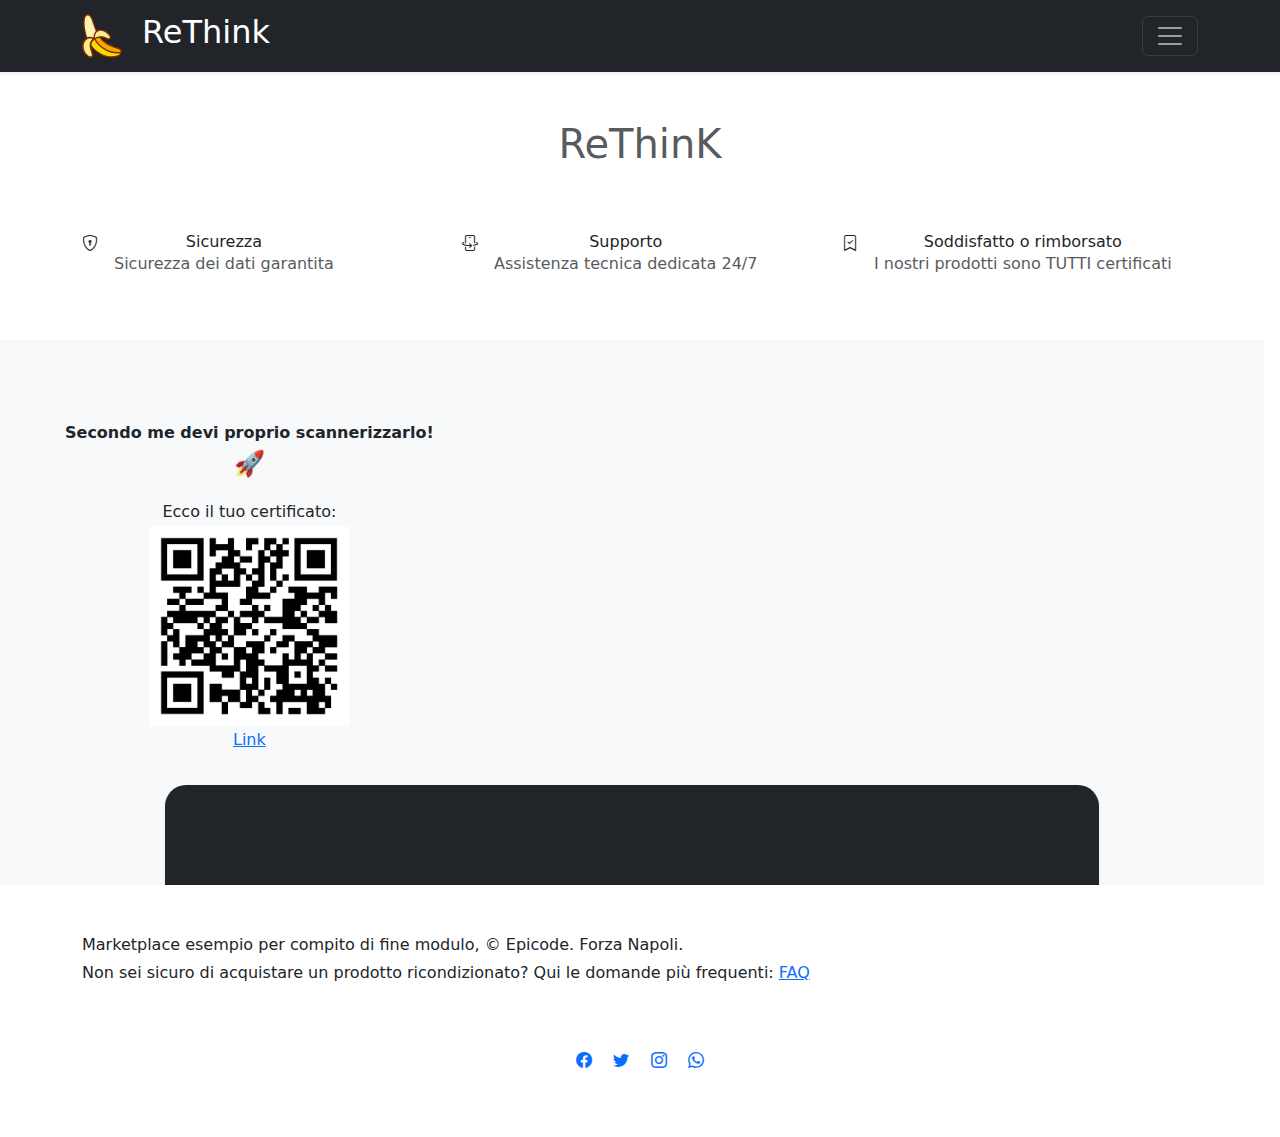
<file: services/certificate.html>
<!DOCTYPE html>
<html lang="en">
  <head>
    <meta charset="UTF-8" />
    <meta name="viewport" content="width=device-width, initial-scale=1.0" />
    <!-- Boostrap -->
    <link
      href="https://cdn.jsdelivr.net/npm/bootstrap@5.3.3/dist/css/bootstrap.min.css"
      rel="stylesheet"
      integrity="sha384-QWTKZyjpPEjISv5WaRU9OFeRpok6YctnYmDr5pNlyT2bRjXh0JMhjY6hW+ALEwIH"
      crossorigin="anonymous"
    />
    <!-- Boostrap icon -->
    <link rel="stylesheet" href="https://cdn.jsdelivr.net/npm/bootstrap-icons@1.11.3/font/bootstrap-icons.min.css">
    <!-- Favicon -->
    <link rel="icon" href="/assets/banana-icon.svg" type="image/svg">
    <!-- Css -->
    <link rel="stylesheet" href="/index/style.css" />
    <title>ReThink - Certificazione</title>
  </head>
  <body cz-shortcut-listen="true">
    <svg xmlns="http://www.w3.org/2000/svg" class="d-none">
      <symbol id="check2" viewBox="0 0 16 16">
        <path
          d="M13.854 3.646a.5.5 0 0 1 0 .708l-7 7a.5.5 0 0 1-.708 0l-3.5-3.5a.5.5 0 1 1 .708-.708L6.5 10.293l6.646-6.647a.5.5 0 0 1 .708 0z"
        ></path>
      </symbol>
      <symbol id="circle-half" viewBox="0 0 16 16">
        <path
          d="M8 15A7 7 0 1 0 8 1v14zm0 1A8 8 0 1 1 8 0a8 8 0 0 1 0 16z"
        ></path>
      </symbol>
      <symbol id="moon-stars-fill" viewBox="0 0 16 16">
        <path
          d="M6 .278a.768.768 0 0 1 .08.858 7.208 7.208 0 0 0-.878 3.46c0 4.021 3.278 7.277 7.318 7.277.527 0 1.04-.055 1.533-.16a.787.787 0 0 1 .81.316.733.733 0 0 1-.031.893A8.349 8.349 0 0 1 8.344 16C3.734 16 0 12.286 0 7.71 0 4.266 2.114 1.312 5.124.06A.752.752 0 0 1 6 .278z"
        ></path>
        <path
          d="M10.794 3.148a.217.217 0 0 1 .412 0l.387 1.162c.173.518.579.924 1.097 1.097l1.162.387a.217.217 0 0 1 0 .412l-1.162.387a1.734 1.734 0 0 0-1.097 1.097l-.387 1.162a.217.217 0 0 1-.412 0l-.387-1.162A1.734 1.734 0 0 0 9.31 6.593l-1.162-.387a.217.217 0 0 1 0-.412l1.162-.387a1.734 1.734 0 0 0 1.097-1.097l.387-1.162zM13.863.099a.145.145 0 0 1 .274 0l.258.774c.115.346.386.617.732.732l.774.258a.145.145 0 0 1 0 .274l-.774.258a1.156 1.156 0 0 0-.732.732l-.258.774a.145.145 0 0 1-.274 0l-.258-.774a1.156 1.156 0 0 0-.732-.732l-.774-.258a.145.145 0 0 1 0-.274l.774-.258c.346-.115.617-.386.732-.732L13.863.1z"
        ></path>
      </symbol>
      <symbol id="sun-fill" viewBox="0 0 16 16">
        <path
          d="M8 12a4 4 0 1 0 0-8 4 4 0 0 0 0 8zM8 0a.5.5 0 0 1 .5.5v2a.5.5 0 0 1-1 0v-2A.5.5 0 0 1 8 0zm0 13a.5.5 0 0 1 .5.5v2a.5.5 0 0 1-1 0v-2A.5.5 0 0 1 8 13zm8-5a.5.5 0 0 1-.5.5h-2a.5.5 0 0 1 0-1h2a.5.5 0 0 1 .5.5zM3 8a.5.5 0 0 1-.5.5h-2a.5.5 0 0 1 0-1h2A.5.5 0 0 1 3 8zm10.657-5.657a.5.5 0 0 1 0 .707l-1.414 1.415a.5.5 0 1 1-.707-.708l1.414-1.414a.5.5 0 0 1 .707 0zm-9.193 9.193a.5.5 0 0 1 0 .707L3.05 13.657a.5.5 0 0 1-.707-.707l1.414-1.414a.5.5 0 0 1 .707 0zm9.193 2.121a.5.5 0 0 1-.707 0l-1.414-1.414a.5.5 0 0 1 .707-.707l1.414 1.414a.5.5 0 0 1 0 .707zM4.464 4.465a.5.5 0 0 1-.707 0L2.343 3.05a.5.5 0 1 1 .707-.707l1.414 1.414a.5.5 0 0 1 0 .708z"
        ></path>
      </symbol>
    </svg>


    <header data-bs-theme="dark">
      <div class="collapse text-bg-dark" id="navbarHeader">
        <div class="container">
          <div class="row">
            <div class="col-sm-8 col-md-7 py-4">
              <h6>Rinasci con noi</h6>
              <p class="text-body-secondary">
                "Dispositivi ricondizionati di alta qualità, risparmio e sostenibilità<br> per una nuova era tecnologica e ambientale."
              </p>
              <!-- sezione icons -->
              <div class="social-icon d-flex">
                <a class="social-icon-i-navbar" href="https://www.facebook.com"><i class="bi bi-facebook  m-2"></i></a>
                <a class="social-icon-i-navbar" href="https://www.twitter.com"><i class="bi bi-twitter  m-2"></i></a>
                <a class="social-icon-i-navbar" href="https://www.instagram.com"><i class="bi bi-instagram  m-2"></i></a>
                <a class="social-icon-i-navbar"href="https://www.whatsapp.com"><i class="bi bi-whatsapp  m-2"></i></a>
              </div>
            </div>
            <div class="col-sm-4 offset-md-1 py-4">
              <h4>Menu</h4>
              <ul class="list-unstyled">
                <li><a href="index.html" class="text-white">Shop</a></li>
                <li><a href="/services/dataSecurity.html" class="text-white">Supporto</a></li>
                <li><a href="/services/customerSupport.html" class="text-white">Privacy</a></li>
                <li><a href="/services/FAQ.html" class="text-white">FAQ</a></li>
              </ul>
            </div>
          </div>
        </div>
      </div>
      <div class="navbar navbar-dark bg-dark shadow-sm">
        <div class="container">
          <a href="/index/index.html" class="navbar-brand d-flex align-items-center">
            <img class="super-mega-banana" src="/assets/banana-icon.svg" alt="banana">
            <h2>ReThink</h2>
          </a>
          <button
            class="navbar-toggler"
            type="button"
            data-bs-toggle="collapse"
            data-bs-target="#navbarHeader"
            aria-controls="navbarHeader"
            aria-expanded="false"
            aria-label="Toggle navigation"
          >
            <span class="navbar-toggler-icon"></span>
          </button>
        </div>
      </div>
    </header>

    <main>
      <!-- MAIN CONTENT -->
      <section class="py-5 text-center">
        <div class="container" id="container-content">
            <h1 class="fw-light text-body-secondary mb-5">ReThinK</h1>
        </div>
        <div class="container">
          <div class="row d-flex">
            <div class="col">
              <a
                href="/services/dataSecurity.html"
                class="list-group-item list-group-item-action d-flex gap-3 py-3"
                aria-current="true"
              >
              <div class="list-group-icon-box">
                <i class="bi bi-shield-lock"></i>
              </div>
                <div class="d-flex gap-2 w-100 justify-content-between">
                  <div>
                    <h6 class="mb-0">Sicurezza</h6>
                    <p class="mb-0 opacity-75">Sicurezza dei dati garantita</p>
                  </div>
                </div>
              </a>
            </div>
            <div class="col">
              <a
                href="/services/customerSupport.html"
                class="list-group-item list-group-item-action d-flex gap-3 py-3"
                aria-current="true"
              >
              <div class="list-group-icon-box">
                <i class="bi bi-phone-flip"></i>
              </div>
                <div class="d-flex gap-2 w-100 justify-content-between">
                  <div>
                    <h6 class="mb-0">Supporto</h6>
                    <p class="mb-0 opacity-75">Assistenza tecnica dedicata 24/7</p>
                  </div>
                </div>
              </a>
            </div>
            <div class="col">
              <a
                href="/services/certificate.html"
                class="list-group-item list-group-item-action d-flex gap-3 py-3" id="list-group-certificate"
                aria-current="true"
              >
              <div class="list-group-icon-box">
                <i class="bi bi-bookmark-check"></i>
              </div>
                <div class="d-flex gap-2 w-100 justify-content-between">
                  <div>
                    <h6 class="mb-0">Soddisfatto o rimborsato</h6>
                    <p class="mb-0 opacity-75">I nostri prodotti sono TUTTI certificati</p>
                  </div>
                </div>
              </a>
            </div>
      </section>

      <div class="bg-body-tertiary me-md-3 pt-3 px-3 pt-md-5 px-md-5 text-center overflow-hidden">
        <div class="content-privacy my-3 p-3">
          <table>
            <tr>
                <th colspan="2">Secondo me devi proprio scannerizzarlo!
                    <p style="font-size:25px">&#128640;</p>
                </th>
            </tr>
            <tr>
                <td colspan="2">Ecco il tuo certificato:</td>
            </tr>
            <tr>
                <td colspan="2">
                    <img style="width:200px;" src="/assets/Untitled-qr-code.png" alt="">
                </td>
            </tr>
            <tr>
                <td>
                    <a href="https://www.youtube.com/watch?v=BBJa32lCaaY" target="_blank">Link</a>
                </td>
            </tr>
        </table>
        </div>
        <div class="bg-dark shadow-sm mx-auto" style="width: 80%; height: 100px; border-radius: 21px 21px 0 0;"></div>
      </div>
    </main>
    <footer class="text-body-sec py-5">
        <div class="container d-flex">
          <div class="logo-brand-footer">
            <img class="super-mega-banana" src="/assets/banana-icon.svg" alt="">
          </div>
          <div class="p-footer">
            <p class="mb-1">
            Marketplace esempio per compito di fine modulo, © Epicode. Forza Napoli.
          </p>
          <p class="mb-0">
            Non sei sicuro di acquistare un prodotto ricondizionato? Qui le domande più frequenti: <a href="/services/FAQ.html">FAQ</a>
          </p>
          </div>
          
          
        </div>
        <div class="social-icon mt-5 p-3 text-center">
          <a class="social-icon-i-footer" href="https://www.facebook.com"><i class="bi bi-facebook m-2"></i></a>
          <a class="social-icon-i-footer" href="https://www.twitter.com"><i class="bi bi-twitter m-2"></i></a>
          <a class="social-icon-i-footer" href="https://www.instagram.com"><i class="bi bi-instagram m-2"></i></a>
          <a class="social-icon-i-footer" href="https://www.whatsapp.com"><i class="bi bi-whatsapp m-2"></i></a>
        </div>
      </footer>
    <script src="https://cdn.jsdelivr.net/npm/bootstrap@5.3.3/dist/js/bootstrap.bundle.min.js" integrity="sha384-YvpcrYf0tY3lHB60NNkmXc5s9fDVZLESaAA55NDzOxhy9GkcIdslK1eN7N6jIeHz" crossorigin="anonymous"></script>

  </body>
</html>
</file>
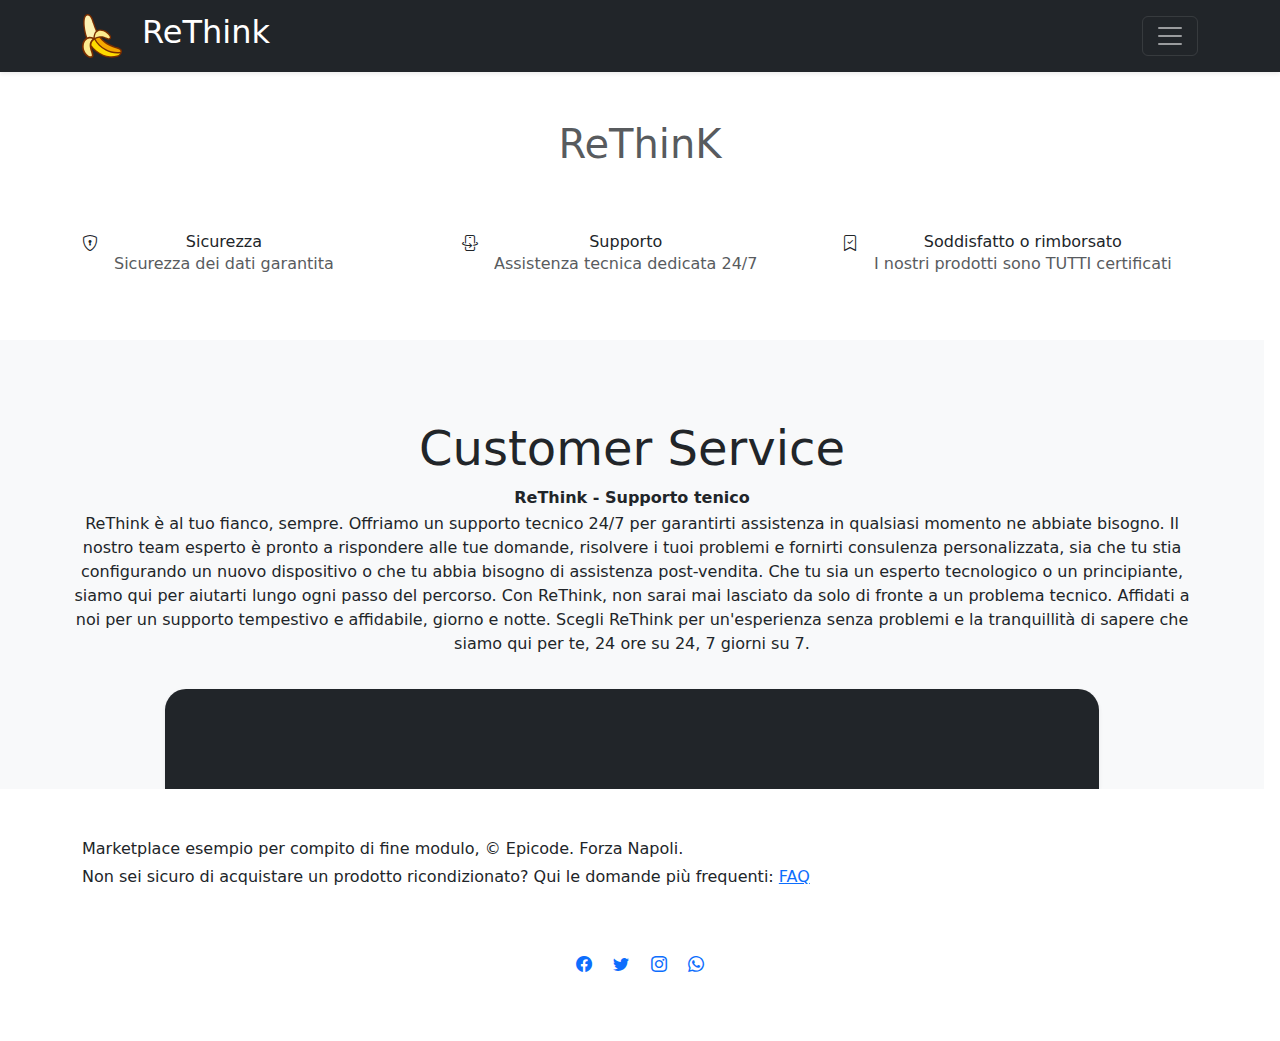
<file: services/customerSupport.html>
<!DOCTYPE html>
<html lang="en">
  <head>
    <meta charset="UTF-8" />
    <meta name="viewport" content="width=device-width, initial-scale=1.0" />
    <!-- Boostrap -->
    <link
      href="https://cdn.jsdelivr.net/npm/bootstrap@5.3.3/dist/css/bootstrap.min.css"
      rel="stylesheet"
      integrity="sha384-QWTKZyjpPEjISv5WaRU9OFeRpok6YctnYmDr5pNlyT2bRjXh0JMhjY6hW+ALEwIH"
      crossorigin="anonymous"
    />
    <!-- Boostrap icon -->
    <link rel="stylesheet" href="https://cdn.jsdelivr.net/npm/bootstrap-icons@1.11.3/font/bootstrap-icons.min.css">
    <!-- Favicon -->
    <link rel="icon" href="/assets/banana-icon.svg" type="image/svg">
    <!-- Css -->
    <link rel="stylesheet" href="/index/style.css" />
    <title>ReThink - Data Security</title>
  </head>
  <body cz-shortcut-listen="true">
    <svg xmlns="http://www.w3.org/2000/svg" class="d-none">
      <symbol id="check2" viewBox="0 0 16 16">
        <path
          d="M13.854 3.646a.5.5 0 0 1 0 .708l-7 7a.5.5 0 0 1-.708 0l-3.5-3.5a.5.5 0 1 1 .708-.708L6.5 10.293l6.646-6.647a.5.5 0 0 1 .708 0z"
        ></path>
      </symbol>
      <symbol id="circle-half" viewBox="0 0 16 16">
        <path
          d="M8 15A7 7 0 1 0 8 1v14zm0 1A8 8 0 1 1 8 0a8 8 0 0 1 0 16z"
        ></path>
      </symbol>
      <symbol id="moon-stars-fill" viewBox="0 0 16 16">
        <path
          d="M6 .278a.768.768 0 0 1 .08.858 7.208 7.208 0 0 0-.878 3.46c0 4.021 3.278 7.277 7.318 7.277.527 0 1.04-.055 1.533-.16a.787.787 0 0 1 .81.316.733.733 0 0 1-.031.893A8.349 8.349 0 0 1 8.344 16C3.734 16 0 12.286 0 7.71 0 4.266 2.114 1.312 5.124.06A.752.752 0 0 1 6 .278z"
        ></path>
        <path
          d="M10.794 3.148a.217.217 0 0 1 .412 0l.387 1.162c.173.518.579.924 1.097 1.097l1.162.387a.217.217 0 0 1 0 .412l-1.162.387a1.734 1.734 0 0 0-1.097 1.097l-.387 1.162a.217.217 0 0 1-.412 0l-.387-1.162A1.734 1.734 0 0 0 9.31 6.593l-1.162-.387a.217.217 0 0 1 0-.412l1.162-.387a1.734 1.734 0 0 0 1.097-1.097l.387-1.162zM13.863.099a.145.145 0 0 1 .274 0l.258.774c.115.346.386.617.732.732l.774.258a.145.145 0 0 1 0 .274l-.774.258a1.156 1.156 0 0 0-.732.732l-.258.774a.145.145 0 0 1-.274 0l-.258-.774a1.156 1.156 0 0 0-.732-.732l-.774-.258a.145.145 0 0 1 0-.274l.774-.258c.346-.115.617-.386.732-.732L13.863.1z"
        ></path>
      </symbol>
      <symbol id="sun-fill" viewBox="0 0 16 16">
        <path
          d="M8 12a4 4 0 1 0 0-8 4 4 0 0 0 0 8zM8 0a.5.5 0 0 1 .5.5v2a.5.5 0 0 1-1 0v-2A.5.5 0 0 1 8 0zm0 13a.5.5 0 0 1 .5.5v2a.5.5 0 0 1-1 0v-2A.5.5 0 0 1 8 13zm8-5a.5.5 0 0 1-.5.5h-2a.5.5 0 0 1 0-1h2a.5.5 0 0 1 .5.5zM3 8a.5.5 0 0 1-.5.5h-2a.5.5 0 0 1 0-1h2A.5.5 0 0 1 3 8zm10.657-5.657a.5.5 0 0 1 0 .707l-1.414 1.415a.5.5 0 1 1-.707-.708l1.414-1.414a.5.5 0 0 1 .707 0zm-9.193 9.193a.5.5 0 0 1 0 .707L3.05 13.657a.5.5 0 0 1-.707-.707l1.414-1.414a.5.5 0 0 1 .707 0zm9.193 2.121a.5.5 0 0 1-.707 0l-1.414-1.414a.5.5 0 0 1 .707-.707l1.414 1.414a.5.5 0 0 1 0 .707zM4.464 4.465a.5.5 0 0 1-.707 0L2.343 3.05a.5.5 0 1 1 .707-.707l1.414 1.414a.5.5 0 0 1 0 .708z"
        ></path>
      </symbol>
    </svg>


    <header data-bs-theme="dark">
      <div class="collapse text-bg-dark" id="navbarHeader">
        <div class="container">
          <div class="row">
            <div class="col-sm-8 col-md-7 py-4">
              <h6>Rinasci con noi</h6>
              <p class="text-body-secondary">
                "Dispositivi ricondizionati di alta qualità, risparmio e sostenibilità<br> per una nuova era tecnologica e ambientale."
              </p>
              <!-- sezione icons -->
              <div class="social-icon d-flex">
                <a class="social-icon-i-navbar" href="https://www.facebook.com"><i class="bi bi-facebook  m-2"></i></a>
                <a class="social-icon-i-navbar" href="https://www.twitter.com"><i class="bi bi-twitter  m-2"></i></a>
                <a class="social-icon-i-navbar" href="https://www.instagram.com"><i class="bi bi-instagram  m-2"></i></a>
                <a class="social-icon-i-navbar"href="https://www.whatsapp.com"><i class="bi bi-whatsapp  m-2"></i></a>
              </div>
            </div>
            <div class="col-sm-4 offset-md-1 py-4">
              <h4>Menu</h4>
              <ul class="list-unstyled">
                <li><a href="index.html" class="text-white">Shop</a></li>
                <li><a href="/services/dataSecurity.html" class="text-white">Sicurezza</a></li>
                <li><a href="/services/certificate.html" class="text-white">Certificazioni</a></li>
                <li><a href="/services/FAQ.html" class="text-white">FAQ</a></li>
              </ul>
            </div>
          </div>
        </div>
      </div>
      <div class="navbar navbar-dark bg-dark shadow-sm">
        <div class="container">
          <a href="/index/index.html" class="navbar-brand d-flex align-items-center">
            <img class="super-mega-banana" src="/assets/banana-icon.svg" alt="banana">
            <h2>ReThink</h2>
          </a>
          <button
            class="navbar-toggler"
            type="button"
            data-bs-toggle="collapse"
            data-bs-target="#navbarHeader"
            aria-controls="navbarHeader"
            aria-expanded="false"
            aria-label="Toggle navigation"
          >
            <span class="navbar-toggler-icon"></span>
          </button>
        </div>
      </div>
    </header>

    <main>
      <!-- MAIN CONTENT -->
      <section class="py-5 text-center">
        <div class="container" id="container-content">
            <h1 class="fw-light text-body-secondary mb-5">ReThinK</h1>
        </div>
        <div class="container">
          <div class="row d-flex">
            <div class="col">
              <a
                href="/services/dataSecurity.html"
                class="list-group-item list-group-item-action d-flex gap-3 py-3"
                aria-current="true"
              >
              <div class="list-group-icon-box">
                <i class="bi bi-shield-lock"></i>
              </div>
                <div class="d-flex gap-2 w-100 justify-content-between">
                  <div>
                    <h6 class="mb-0">Sicurezza</h6>
                    <p class="mb-0 opacity-75">Sicurezza dei dati garantita</p>
                  </div>
                </div>
              </a>
            </div>
            <div class="col">
              <a
                href="/services/customerSupport.html"
                class="list-group-item list-group-item-action d-flex gap-3 py-3" id="list-group-support"
                aria-current="true"
              >
              <div class="list-group-icon-box">
                <i class="bi bi-phone-flip"></i>
              </div>
                <div class="d-flex gap-2 w-100 justify-content-between">
                  <div>
                    <h6 class="mb-0">Supporto</h6>
                    <p class="mb-0 opacity-75">Assistenza tecnica dedicata 24/7</p>
                  </div>
                </div>
              </a>
            </div>
            <div class="col">
              <a
                href="/services/certificate.html"
                class="list-group-item list-group-item-action d-flex gap-3 py-3"
                aria-current="true"
              >
              <div class="list-group-icon-box">
                <i class="bi bi-bookmark-check"></i>
              </div>
                <div class="d-flex gap-2 w-100 justify-content-between">
                  <div>
                    <h6 class="mb-0">Soddisfatto o rimborsato</h6>
                    <p class="mb-0 opacity-75">I nostri prodotti sono TUTTI certificati</p>
                  </div>
                </div>
              </a>
            </div>
      </section>

      <div class="bg-body-tertiary me-md-3 pt-3 px-3 pt-md-5 px-md-5 text-center overflow-hidden">
        <div class="content-privacy my-3 p-3">
          <h2 class="display-5">Customer Service</h2>
          <table>
            <tr>
                <th colspan="2">ReThink - Supporto tenico</th>
            </tr>
            <tr>
                <td colspan="2">ReThink è al tuo fianco, sempre. Offriamo un supporto tecnico 24/7 per garantirti assistenza in qualsiasi momento ne abbiate bisogno. Il nostro team esperto è pronto a rispondere alle tue domande, risolvere i tuoi problemi e fornirti consulenza personalizzata, sia che tu stia configurando un nuovo dispositivo o che tu abbia bisogno di assistenza post-vendita. Che tu sia un esperto tecnologico o un principiante, siamo qui per aiutarti lungo ogni passo del percorso. Con ReThink, non sarai mai lasciato da solo di fronte a un problema tecnico. Affidati a noi per un supporto tempestivo e affidabile, giorno e notte. Scegli ReThink per un'esperienza senza problemi e la tranquillità di sapere che siamo qui per te, 24 ore su 24, 7 giorni su 7.</td>
            </tr>
        </table>
        </div>
        <div class="bg-dark shadow-sm mx-auto" style="width: 80%; height: 100px; border-radius: 21px 21px 0 0;"></div>
      </div>
    </main>
    <footer class="text-body-sec py-5">
        <div class="container d-flex">
          <div class="logo-brand-footer">
            <img class="super-mega-banana" src="/assets/banana-icon.svg" alt="">
          </div>
          <div class="p-footer">
            <p class="mb-1">
            Marketplace esempio per compito di fine modulo, © Epicode. Forza Napoli.
          </p>
          <p class="mb-0">
            Non sei sicuro di acquistare un prodotto ricondizionato? Qui le domande più frequenti: <a href="/services/FAQ.html">FAQ</a>
          </p>
          </div>
          
          
        </div>
        <div class="social-icon mt-5 p-3 text-center">
          <a class="social-icon-i-footer" href="https://www.facebook.com"><i class="bi bi-facebook m-2"></i></a>
          <a class="social-icon-i-footer" href="https://www.twitter.com"><i class="bi bi-twitter m-2"></i></a>
          <a class="social-icon-i-footer" href="https://www.instagram.com"><i class="bi bi-instagram m-2"></i></a>
          <a class="social-icon-i-footer" href="https://www.whatsapp.com"><i class="bi bi-whatsapp m-2"></i></a>
        </div>
      </footer>
    <script src="https://cdn.jsdelivr.net/npm/bootstrap@5.3.3/dist/js/bootstrap.bundle.min.js" integrity="sha384-YvpcrYf0tY3lHB60NNkmXc5s9fDVZLESaAA55NDzOxhy9GkcIdslK1eN7N6jIeHz" crossorigin="anonymous"></script>

  </body>
</html>
</file>
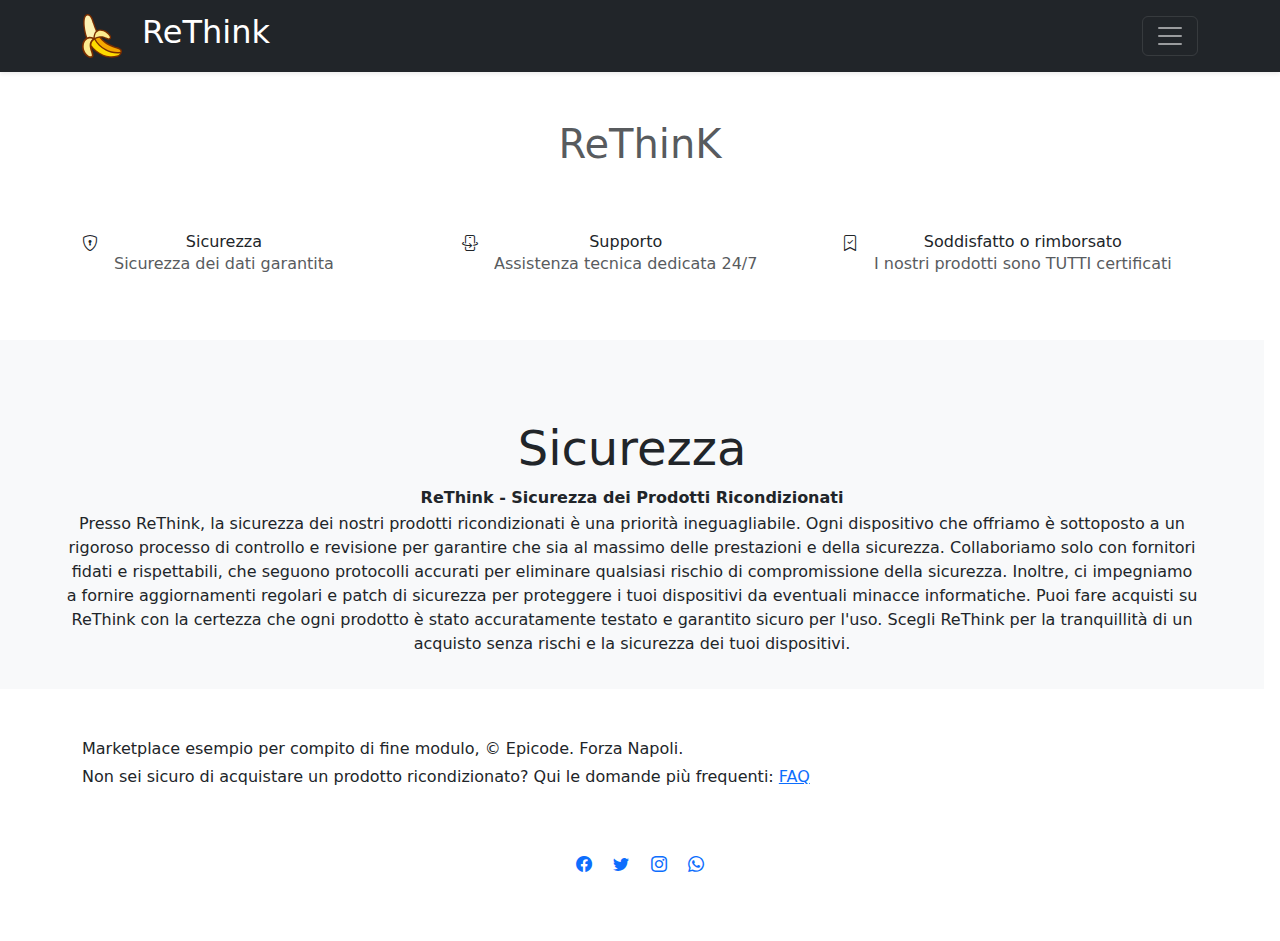
<file: services/dataSecurity.html>
<!DOCTYPE html>
<html lang="en">
  <head>
    <meta charset="UTF-8" />
    <meta name="viewport" content="width=device-width, initial-scale=1.0" />
    <!-- Boostrap -->
    <link
      href="https://cdn.jsdelivr.net/npm/bootstrap@5.3.3/dist/css/bootstrap.min.css"
      rel="stylesheet"
      integrity="sha384-QWTKZyjpPEjISv5WaRU9OFeRpok6YctnYmDr5pNlyT2bRjXh0JMhjY6hW+ALEwIH"
      crossorigin="anonymous"
    />
    <!-- Boostrap icon -->
    <link rel="stylesheet" href="https://cdn.jsdelivr.net/npm/bootstrap-icons@1.11.3/font/bootstrap-icons.min.css">
    <!-- Favicon -->
    <link rel="icon" href="/assets/banana-icon.svg" type="image/svg">
    <!-- Css -->
    <link rel="stylesheet" href="/index/style.css" />
    <title>ReThink - Sicurezza</title>
  </head>
  <body cz-shortcut-listen="true">
    <svg xmlns="http://www.w3.org/2000/svg" class="d-none">
      <symbol id="check2" viewBox="0 0 16 16">
        <path
          d="M13.854 3.646a.5.5 0 0 1 0 .708l-7 7a.5.5 0 0 1-.708 0l-3.5-3.5a.5.5 0 1 1 .708-.708L6.5 10.293l6.646-6.647a.5.5 0 0 1 .708 0z"
        ></path>
      </symbol>
      <symbol id="circle-half" viewBox="0 0 16 16">
        <path
          d="M8 15A7 7 0 1 0 8 1v14zm0 1A8 8 0 1 1 8 0a8 8 0 0 1 0 16z"
        ></path>
      </symbol>
      <symbol id="moon-stars-fill" viewBox="0 0 16 16">
        <path
          d="M6 .278a.768.768 0 0 1 .08.858 7.208 7.208 0 0 0-.878 3.46c0 4.021 3.278 7.277 7.318 7.277.527 0 1.04-.055 1.533-.16a.787.787 0 0 1 .81.316.733.733 0 0 1-.031.893A8.349 8.349 0 0 1 8.344 16C3.734 16 0 12.286 0 7.71 0 4.266 2.114 1.312 5.124.06A.752.752 0 0 1 6 .278z"
        ></path>
        <path
          d="M10.794 3.148a.217.217 0 0 1 .412 0l.387 1.162c.173.518.579.924 1.097 1.097l1.162.387a.217.217 0 0 1 0 .412l-1.162.387a1.734 1.734 0 0 0-1.097 1.097l-.387 1.162a.217.217 0 0 1-.412 0l-.387-1.162A1.734 1.734 0 0 0 9.31 6.593l-1.162-.387a.217.217 0 0 1 0-.412l1.162-.387a1.734 1.734 0 0 0 1.097-1.097l.387-1.162zM13.863.099a.145.145 0 0 1 .274 0l.258.774c.115.346.386.617.732.732l.774.258a.145.145 0 0 1 0 .274l-.774.258a1.156 1.156 0 0 0-.732.732l-.258.774a.145.145 0 0 1-.274 0l-.258-.774a1.156 1.156 0 0 0-.732-.732l-.774-.258a.145.145 0 0 1 0-.274l.774-.258c.346-.115.617-.386.732-.732L13.863.1z"
        ></path>
      </symbol>
      <symbol id="sun-fill" viewBox="0 0 16 16">
        <path
          d="M8 12a4 4 0 1 0 0-8 4 4 0 0 0 0 8zM8 0a.5.5 0 0 1 .5.5v2a.5.5 0 0 1-1 0v-2A.5.5 0 0 1 8 0zm0 13a.5.5 0 0 1 .5.5v2a.5.5 0 0 1-1 0v-2A.5.5 0 0 1 8 13zm8-5a.5.5 0 0 1-.5.5h-2a.5.5 0 0 1 0-1h2a.5.5 0 0 1 .5.5zM3 8a.5.5 0 0 1-.5.5h-2a.5.5 0 0 1 0-1h2A.5.5 0 0 1 3 8zm10.657-5.657a.5.5 0 0 1 0 .707l-1.414 1.415a.5.5 0 1 1-.707-.708l1.414-1.414a.5.5 0 0 1 .707 0zm-9.193 9.193a.5.5 0 0 1 0 .707L3.05 13.657a.5.5 0 0 1-.707-.707l1.414-1.414a.5.5 0 0 1 .707 0zm9.193 2.121a.5.5 0 0 1-.707 0l-1.414-1.414a.5.5 0 0 1 .707-.707l1.414 1.414a.5.5 0 0 1 0 .707zM4.464 4.465a.5.5 0 0 1-.707 0L2.343 3.05a.5.5 0 1 1 .707-.707l1.414 1.414a.5.5 0 0 1 0 .708z"
        ></path>
      </symbol>
    </svg>


    <header data-bs-theme="dark">
      <div class="collapse text-bg-dark" id="navbarHeader">
        <div class="container">
          <div class="row">
            <div class="col-sm-8 col-md-7 py-4">
              <h6>Rinasci con noi</h6>
              <p class="text-body-secondary">
                "Dispositivi ricondizionati di alta qualità, risparmio e sostenibilità<br> per una nuova era tecnologica e ambientale."
              </p>
              <!-- sezione icons -->
              <div class="social-icon d-flex">
                <a class="social-icon-i-navbar" href="https://www.facebook.com"><i class="bi bi-facebook  m-2"></i></a>
                <a class="social-icon-i-navbar" href="https://www.twitter.com"><i class="bi bi-twitter  m-2"></i></a>
                <a class="social-icon-i-navbar" href="https://www.instagram.com"><i class="bi bi-instagram  m-2"></i></a>
                <a class="social-icon-i-navbar"href="https://www.whatsapp.com"><i class="bi bi-whatsapp  m-2"></i></a>
              </div>
            </div>
            <div class="col-sm-4 offset-md-1 py-4">
              <h4>Menu</h4>
              <ul class="list-unstyled">
                <li><a href="/index/index.html" class="text-white">Shop</a></li>
                <li><a href="/services/customerSupport.html" class="text-white">Supporto</a></li>
                <li><a href="/services/certificate.html" class="text-white">Certificazioni</a></li>
                <li><a href="/services/FAQ.html" class="text-white">FAQ</a></li>
              </ul>
            </div>
          </div>
        </div>
      </div>
      <div class="navbar navbar-dark bg-dark shadow-sm">
        <div class="container">
          <a href="/index/index.html" class="navbar-brand d-flex align-items-center">
            <img class="super-mega-banana" src="/assets/banana-icon.svg" alt="banana">
            <h2>ReThink</h2>
          </a>
          <button
            class="navbar-toggler"
            type="button"
            data-bs-toggle="collapse"
            data-bs-target="#navbarHeader"
            aria-controls="navbarHeader"
            aria-expanded="false"
            aria-label="Toggle navigation"
          >
            <span class="navbar-toggler-icon"></span>
          </button>
        </div>
      </div>
    </header>

    <main>
      <!-- MENU -->
      <section class="py-5 text-center">
        <div class="container" id="container-content">
            <h1 class="fw-light text-body-secondary mb-5">ReThinK</h1>
        </div>
        <div class="container">
          <div class="row d-flex">
            <div class="col">
              <a
                href="/services/dataSecurity.html"
                class="list-group-item list-group-item-action d-flex gap-3 py-3" id="list-group-security"
                aria-current="true"
              >
              <div class="list-group-icon-box">
                <i class="bi bi-shield-lock"></i>
              </div>
                <div class="d-flex gap-2 w-100 justify-content-between">
                  <div>
                    <h6 class="mb-0">Sicurezza</h6>
                    <p class="mb-0 opacity-75">Sicurezza dei dati garantita</p>
                  </div>
                </div>
              </a>
            </div>
            <div class="col">
              <a
                href="/services/customerSupport.html"
                class="list-group-item list-group-item-action d-flex gap-3 py-3"
                aria-current="true"
              >
              <div class="list-group-icon-box">
                <i class="bi bi-phone-flip"></i>
              </div>
                <div class="d-flex gap-2 w-100 justify-content-between">
                  <div>
                    <h6 class="mb-0">Supporto</h6>
                    <p class="mb-0 opacity-75">Assistenza tecnica dedicata 24/7</p>
                  </div>
                </div>
              </a>
            </div>
            <div class="col">
              <a
                href="/services/certificate.html"
                class="list-group-item list-group-item-action d-flex gap-3 py-3"
                aria-current="true"
              >
              <div class="list-group-icon-box">
                <i class="bi bi-bookmark-check"></i>
              </div>
                <div class="d-flex gap-2 w-100 justify-content-between">
                  <div>
                    <h6 class="mb-0">Soddisfatto o rimborsato</h6>
                    <p class="mb-0 opacity-75">I nostri prodotti sono TUTTI certificati</p>
                  </div>
                </div>
              </a>
            </div>
      </section>
      <!-- MAIN CONTENT -->
      <div class="bg-body-tertiary me-md-3 pt-3 px-3 pt-md-5 px-md-5 text-center overflow-hidden">
        <div class="content-privacy my-3 p-3">
          <h2 class="display-5">Sicurezza</h2>
          <table>
            <tr>
                <th colspan="2">ReThink - Sicurezza dei Prodotti Ricondizionati</th>
            </tr>
            <tr>
                <td colspan="2">Presso ReThink, la sicurezza dei nostri prodotti ricondizionati è una priorità ineguagliabile. Ogni dispositivo che offriamo è sottoposto a un rigoroso processo di controllo e revisione per garantire che sia al massimo delle prestazioni e della sicurezza. Collaboriamo solo con fornitori fidati e rispettabili, che seguono protocolli accurati per eliminare qualsiasi rischio di compromissione della sicurezza. Inoltre, ci impegniamo a fornire aggiornamenti regolari e patch di sicurezza per proteggere i tuoi dispositivi da eventuali minacce informatiche. Puoi fare acquisti su ReThink con la certezza che ogni prodotto è stato accuratamente testato e garantito sicuro per l'uso. Scegli ReThink per la tranquillità di un acquisto senza rischi e la sicurezza dei tuoi dispositivi.</td>
            </tr>
        </table>
        </div>
      </div>
    </main>
    <footer class="text-body-sec py-5">
      <div class="container d-flex">
        <div class="logo-brand-footer">
          <img class="super-mega-banana" src="/assets/banana-icon.svg" alt="">
        </div>
        <div class="p-footer">
          <p class="mb-1">
          Marketplace esempio per compito di fine modulo, © Epicode. Forza Napoli.
        </p>
        <p class="mb-0">
          Non sei sicuro di acquistare un prodotto ricondizionato? Qui le domande più frequenti: <a href="/services/FAQ.html">FAQ</a>
        </p>
        </div>
        
        
      </div>
      <div class="social-icon mt-5 p-3 text-center">
        <a class="social-icon-i-footer" href="https://www.facebook.com"><i class="bi bi-facebook m-2"></i></a>
        <a class="social-icon-i-footer" href="https://www.twitter.com"><i class="bi bi-twitter m-2"></i></a>
        <a class="social-icon-i-footer" href="https://www.instagram.com"><i class="bi bi-instagram m-2"></i></a>
        <a class="social-icon-i-footer" href="https://www.whatsapp.com"><i class="bi bi-whatsapp m-2"></i></a>
      </div>
    </footer>
    <script src="https://cdn.jsdelivr.net/npm/bootstrap@5.3.3/dist/js/bootstrap.bundle.min.js" integrity="sha384-YvpcrYf0tY3lHB60NNkmXc5s9fDVZLESaAA55NDzOxhy9GkcIdslK1eN7N6jIeHz" crossorigin="anonymous"></script>

  </body>
</html>
</file>
<file: index/style.css>
/*  index */
  .container-content{
    display: flex;
    justify-content: space-around;
    align-items: center;
  }
  .first-content,
  .second-content,
  .third-content{
    width: calc(100% / 3); /* imposto quindi la larghezza a 33,3periodico */
    padding: 15px;
  }
  .first-content-icon,
  .second-content-icon,
  .third-content-icon{
    width: 50px;
    height: 50px;
    background-color: #F8F9FA;
    margin-right: 20px;
    box-shadow: 0 2px 4px rgba(0, 0, 0, 0.3);
    border-radius: 8px;
    cursor: pointer;
  }


  /* all */
  .navbar-brand .super-mega-banana{
    width: 40px;
    margin-right: 20px;
}
  .navbar-brand h1{
    font-size: 3rem;
}
  .social-icon{
    cursor: pointer;
  }
  .card {
    border: 1px solid #ccc;
    border-radius: 8px;
    padding: 15px;
    width: 300px;
    box-shadow: 0 2px 4px rgba(0, 0, 0, 0.3);
    margin: 15px auto;
    display: flex;
    align-items: center;
    justify-content: center;
  }
  .card-img-top{
    width: 100%;
    height: 250px;
    object-fit: contain;
  }
  
  /* backoffice css */
  .form-control{
    font-size: smaller;
}
  .editButton,
  .delete{
    background-color: #212529;
    color: #FFF;
    text-align: center;
    width: 150px;
    margin-bottom: 5px;
    border: 1px solid #ccc;
    border-radius: 5px;
    box-shadow: 0 2px 4px rgba(0, 0, 0, 0.3);
    cursor: pointer;
  }
  .editButton:hover{
    transform: scale(1.1);
    background: #00CC00;
  }
  .delete:hover{
    transform: scale(1.1);
    background-color: #CC0000;
  }

  @media (min-width: 768px) {
    .card {
      border: 1px solid #ccc;
      border-radius: 8px;
      padding: 15px;
      width: 300px;
      box-shadow: 0 2px 4px rgba(0, 0, 0, 0.3);
      margin: 15px auto;
      transition: transform 0.3s;
    }
    .card:hover{
      transform: scale(1.1); /* ingrandimento del 10% al passaggio del mouse sulla card */
    }
  }
</file>
<file: style.css>
.navbar-brand .super-mega-banana{
    width: 40px;
    margin-right: 20px;
}
.navbar-brand h1{
    font-size: 3rem;
}

#product-card {
    border: 1px solid #ccc;
    border-radius: 8px;
    padding: 15px;
    width: 300px;
    box-shadow: 0 2px 4px rgba(0, 0, 0, 0.1);
  }
</file>
